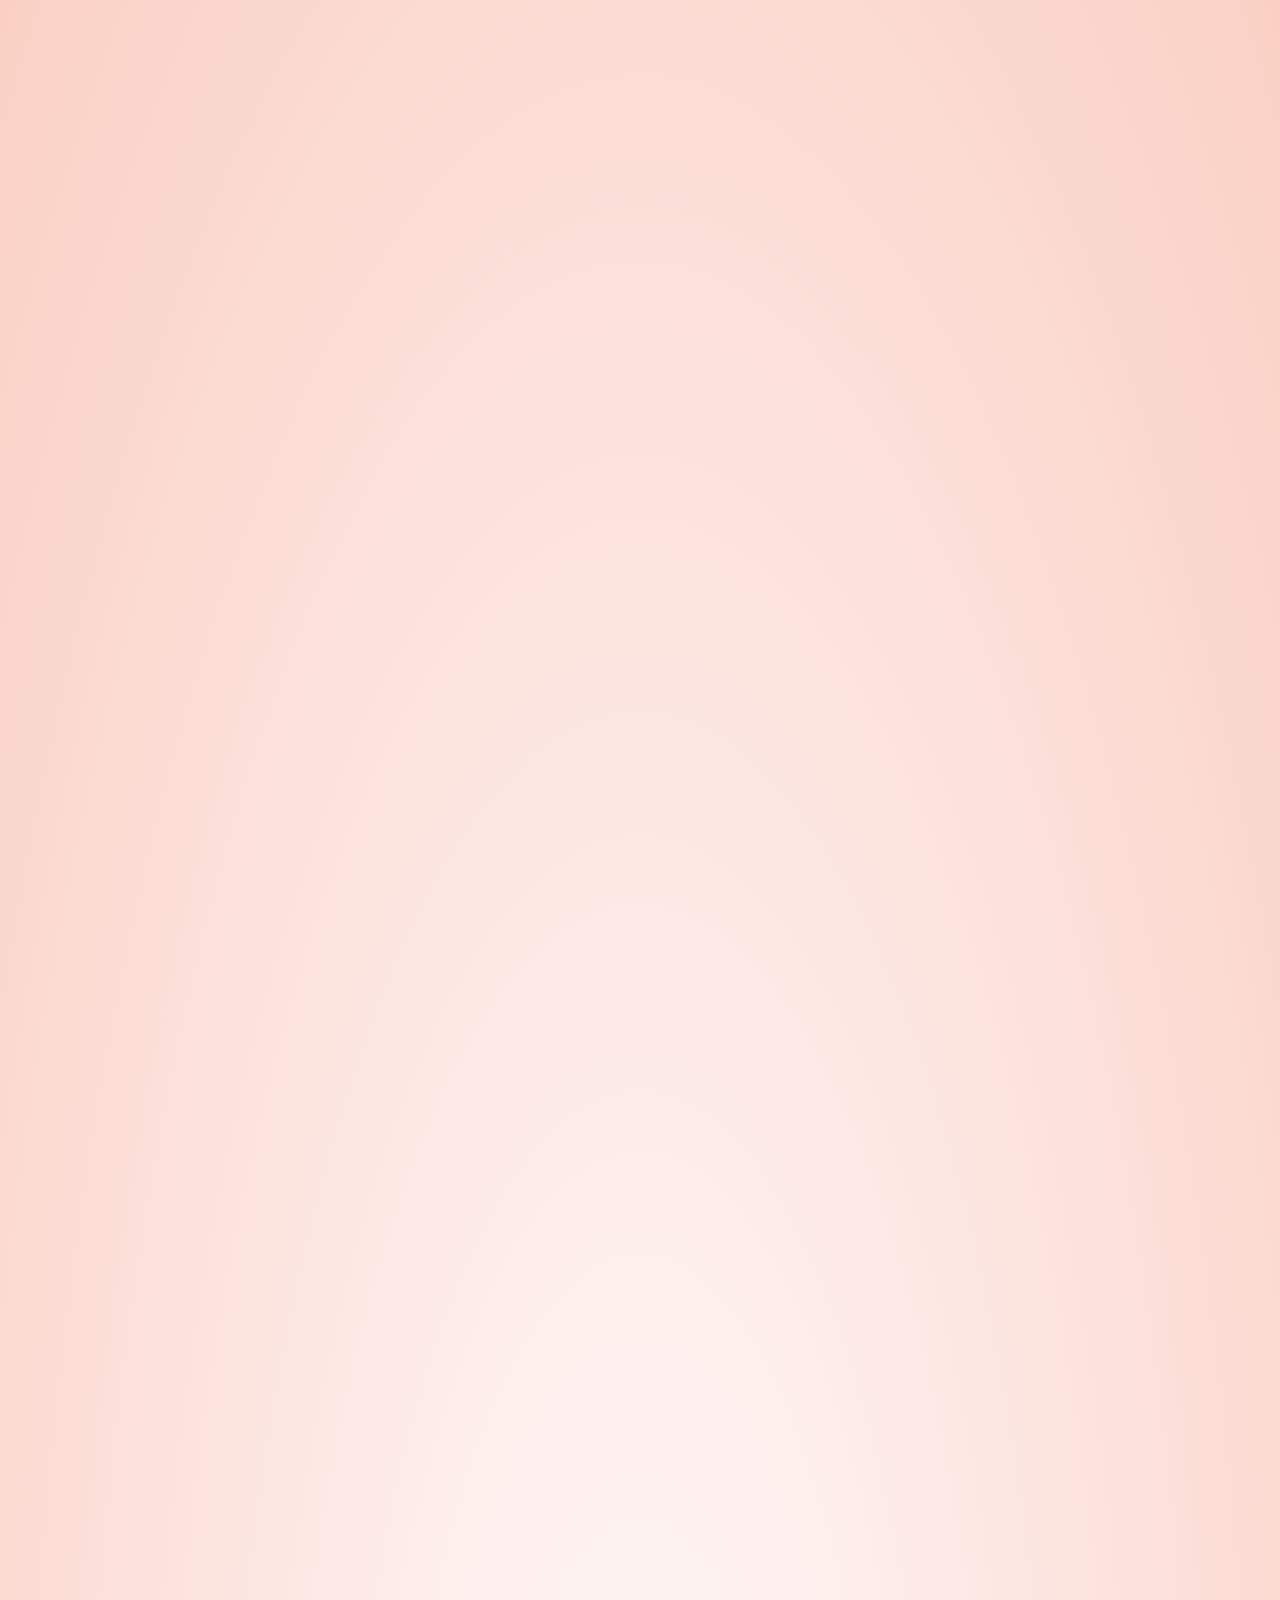
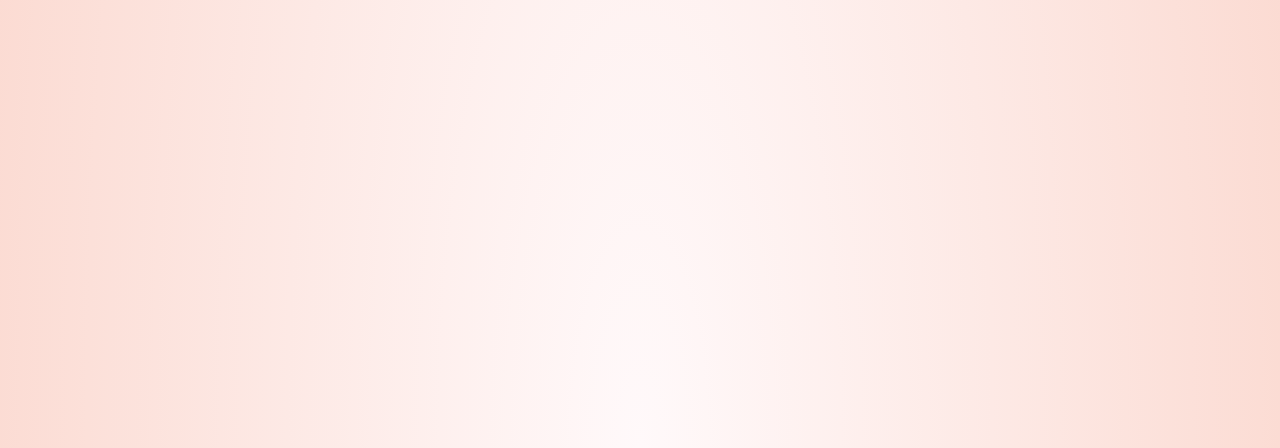
<file: index.html>
<!DOCTYPE html>
<html lang="en">
  <head>
    <meta charset="UTF-8">
    <meta name="viewport" content="width=device-width, initial-scale=1.0">
    <title>typicalkath | secondhand J-fashion</title>
    <!-- Favicon -->
    <link rel="icon" href="Logo_typicalkath.png" type="image/png">

    <h2 id="subheading">🛍️🛒✨ Enjoy bundle discounts 5% for 2, 10% for 3+ </h2>

    
  
    <!-- Font Awesome icons -->
    <link rel="stylesheet" href="https://cdnjs.cloudflare.com/ajax/libs/font-awesome/6.5.0/css/all.min.css">
    <!-- Core theme CSS -->
    <link rel="stylesheet" href="style.css">
  </head>

  <body>
    <!-- Parallax Pixel Background Animation -->
    <section class="animated-background">
      <div id="stars1"></div>
      <div id="stars2"></div>
      <div id="stars3"></div>
    </section>
    <!-- End of Parallax Pixel Background Animation -->

    <a id="profilePicture" href="#popup">
      <img src="Logo_typicalkath.png" alt="Profile Picture">
    </a>

    <div class="overlay" id="popup">
      <div class="popup">
        <div class="popup-photo">
          <a href="Logo_typicalkath.png" target="_blank">
            <img src="Logo_typicalkath.png" alt="Profile Picture">
          </a>
        </div>
        <div class="popup-quote">
          where sustainability meets coquette style
        </div>
        <a class="popup-close" onclick="history.back()">&times;</a>
      </div>
    </div>

    <div id="userName">
      ⋆˚࿔ typicalkath 𝜗𝜚˚⋆ 
    </div>
    
    <div id="subtile">

     
      <div id="subtile">
        🇫🇮 Based in Finland | ᯓᡣ𐭩Shipping worldwide!
        </div>
        <div id="subtile">
          🗓️ New releases every Saturday
        </div>
     
        <div class="hero-container">
          <div class="hero">
            <img src="hero_page 1.png" alt="Hero Section 1" class="hero-img">
            <img src="hero_page 2.png" alt="Hero Section 2" class="hero-img">
          </div>
        </div>
        
        
    

    <div id="userName_2">
      <i class="fas fa-store" style="margin-right: 5px;"></i>
      shop below 
    </div>

    <div id="links">

      <a class="link" href="https://www.vinted.fi/member/248200183" target="_blank">
        <img src="vinted_circle 1.png" alt="vinted" style="width:30px; height:30px; vertical-align:middle; margin-right:5px;">
        ౨ৎ ˖ ࣪⊹ •Vinted 🧡•⊹₊ ⋆୨ৎ
      </a>
    </div>
  
    <div id="links">
      <a class="link" href="https://www.depop.com/solina_thrift/" target="_blank">
        <img src="depop_circle.png" alt="Depop" style="width:30px; height:30px; vertical-align:middle; margin-right:5px;">
       ♡₊˚Depop 🦢・₊✧ 
      </a>
    </div>
    
    <div id="links">
      <a class="link" href="https://tise.com/typicalkath_" target="_blank">
        <img src="tise.png" alt="Tise" style="width:30px; height:30px; vertical-align:middle; margin-right:5px;">
        ˚⋆𐙚｡Tise𖦹.ᡣ𐭩˚
      </a>
    </div>


    <div id="userName_2">
      <i class="fas fa-hashtag" style="margin-right: 5px;"></i>
      social media
    </div>
    
    
    <div id="links">
      <a class="link" href="https://www.instagram.com/typicalkath_" target="_blank">
        <i class="fab fa-instagram">&nbsp;</i>Instagram
      </a>
    </div>

    <div id="links">
    <a class="link" href="https://www.tiktok.com/@solina_thrift" target="_blank">
      <i class="fab fa-tiktok" >&nbsp;</i>TikTok
    </a>
  </div>

    <div id="links">
      <a class="link" href="https://pin.it/2nfmoEcMp" target="_blank">
        <i class="fab fa-pinterest">&nbsp;</i>Pinterest
      </a>
   
      <div id="links">
        <a class="link" href="https://www.facebook.com/profile.php?id=61575183781442" target="_blank">
          <i class="fab fa-facebook">&nbsp;</i>Facebook
        </a>
      </div>

    <div id="hashtag">
      #BeHappy❤
    </div>
    
  <div id="subtile">
    ⠀⠀⢀⣄⣶⣶⣶⣷⣶⣷⣶⡶⣄⣀⠀⠀⠀⠀⠀⠀⠀⠀⢀⣤⣷⡶⡷⡶⡷⣶⣧⣀⡀⠀⠀⠀
    ⠀⣤⣿⡯⠉⠁⠉⠉⠉⠉⠁⠩⡿⢿⣿⣷⣦⣤⣿⣾⣾⣯⡿⠯⠉⠁⠀⠀⠀⠀⠈⠿⠿⣿⣧⡀
    ⢨⡭⠉⠀⠀⠀⠀⠀⠀⠀⡀⣠⣤⢼⡭⠭⠉⠉⡭⠭⡭⠭⣭⣤⣤⡀⠀⠀⠀⠀⠀⠀⠈⠉⠭⣥
    ⠸⡇⠀⠀⠀⠀⠀⠀⣀⣾⣿⡿⣿⠿⠁⠀⠀⣾⣿⢸⣿⣶⠁⠉⠹⢿⣿⣦⣆⣀⣀⣀⣀⣰⣶⣿
    ⠀⠓⣒⣀⣀⣀⣶⣖⣛⣛⠃⠃⠁⠀⠀⠀⢐⣛⡃⢘⣓⣓⣃⠀⠀⠀⠐⠛⠛⢛⣛⣛⠛⠛⠓⠁
    ⠀⠀⠀⠛⠛⠋⠛⠃⠀⠀⠀⠀⠀⠀⠀⠀⣘⡟⠀⠀⠓⡿⣟⣇⠀⠀⠀⠀⠀⠀⠀⠀⠀⠀⠀⠀
    ⠀⠀⠀⠀⠀⠀⠀⠀⠀⠀⠀⠀⠀⠀⣀⣶⡛⠁⠀⠀⠀⠁⠙⠟⢆⡀⠀⠀⠀⠀⠀⠀⠀⠀⠀⠀
    ⠀⠀⠀⠀⠀⠀⠀⠀⠀⠀⢀⣀⣴⣶⠛⠀⠀⠀⠀⠀⠀⠀⠀⠀⠀⣷⣄⠀⠀⠀⠀⠀⠀⠀⠀⠀
    ⠀⠀⠀⠀⠀⠀⠀⠀⢠⡷⡷⡷⠓⠀⠀⠀⠀⠀⠀⠀⠀⠀⠀⠀⠀⣾⡷⠂⠀⠀⠀⠀⠀⠀⠀⠀
    ⠀⠀⠀⠀⠀⠀⠀⠀⣿⡿⠋⠁⠀⠀⠀⠀⠀⠀⠀⠀⠀⠀⠀⠀⣼⣿⠯⠀⠀⠀⠀⠀⠀⠀⠀⠀
    ⠀⠀⠀⠀⠀⠀⠀⢸⡯⠁⠀⠀⠀⠀⠀⠀⠀⠀⠀⠀⠀⠀⠀⣾⣭⡍⠀⠀⠀⠀⠀⠀⠀⠀⠀⠀
    ⠀⠀⠀⠀⠀⠀⠀⠸⣿⣦⠀⠀⠀⠀⠀⠀⠀⠀⠀⠀⠀⠀⢰⣿⣿⠁⠀⠀⠀⠀⠀⠀⠀⠀⠀⠀
    ⠀⠀⠀⠀⠀⠀⠀⠀⢒⣶⣖⡀⠀⠀⠀⠀⠀⠀⠀⠀⠀⠀⠀⢒⣶⡀⠀⠀⠀⠀⠀⠀⠀⠀⠀⠀
    ⠀⠀⠀⠀⠀⠀⠀⠀⢸⡗⣟⠃⠀⠀⠀⠀⠀⠀⠀⠀⠀⠀⠀⠀⠛⡻⣗⣀⡄⠀⠀⠀⠀⠀⠀⠀
    ⠀⠀⠀⠀⠀⠀⠀⠀⠃⠀⠁⠀⠀⠀⠀⠀⠀⠀⠀⠀⠀⠀⠀⠀⠀⠀⠉⠁⠀⠀⠀⠀⠀⠀⠀⠀
   </div>
  </div>

    <div id="footer">
      Coding by typicalkath's little owner 👩🏻‍💻
    </div>
  </body>
</html>
</file>
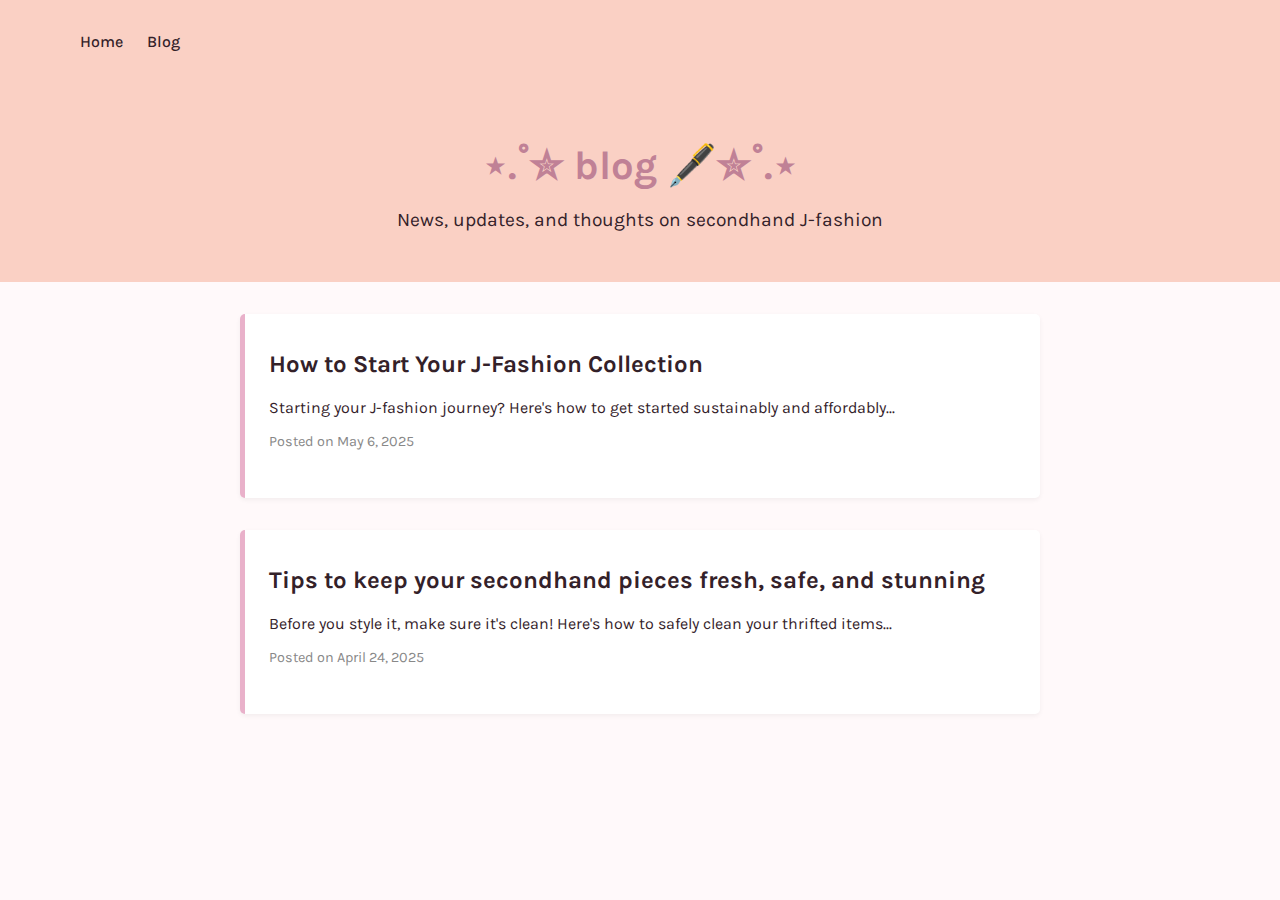
<file: blog/blog.html>
<!DOCTYPE html>
<html lang="en">
<head>
  <meta charset="UTF-8" />
  <meta name="viewport" content="width=device-width, initial-scale=1.0" />
  <title>Blog | typicalkath</title>
  <link rel="stylesheet" href="style.css" />
  <link rel="icon" href="Logo_typicalkath.png" type="image/png">
</head>
<body>

  <!-- Navigation Bar -->
  <nav class="navbar">
    <div class="nav-container">
      <ul class="nav-menu">
        <li class="nav-item"><a href="../index.html" class="nav-link">Home</a></li>
        <li class="nav-item"><a href="blog.html" class="nav-link">Blog</a></li>
      </ul>
    </div>
  </nav>
  
    

  <!-- Blog Header -->
  <header class="blog-header">
    <h1>⋆.˚✮ blog 🖋️✮˚.⋆</h1>
    <p>News, updates, and thoughts on secondhand J-fashion</p>
  </header>

  <!-- Blog Posts -->
  <main class="blog-posts">
    <article class="post-preview">
      <h2><a href="post1.html">How to Start Your J-Fashion Collection</a></h2>
      <p>Starting your J-fashion journey? Here's how to get started sustainably and affordably...</p>
      <span class="post-date">Posted on May 6, 2025</span>
    </article>

    <article class="post-preview">
      <h2><a href="post2.html">Tips to keep your secondhand pieces fresh, safe, and stunning</a></h2>
      <p>Before you style it, make sure it's clean! Here's how to safely clean your thrifted items...</p>
      <span class="post-date">Posted on April 24, 2025</span>
    </article>

    <!-- Add more blog posts as needed -->
  </main>

</body>
</html>
</file>
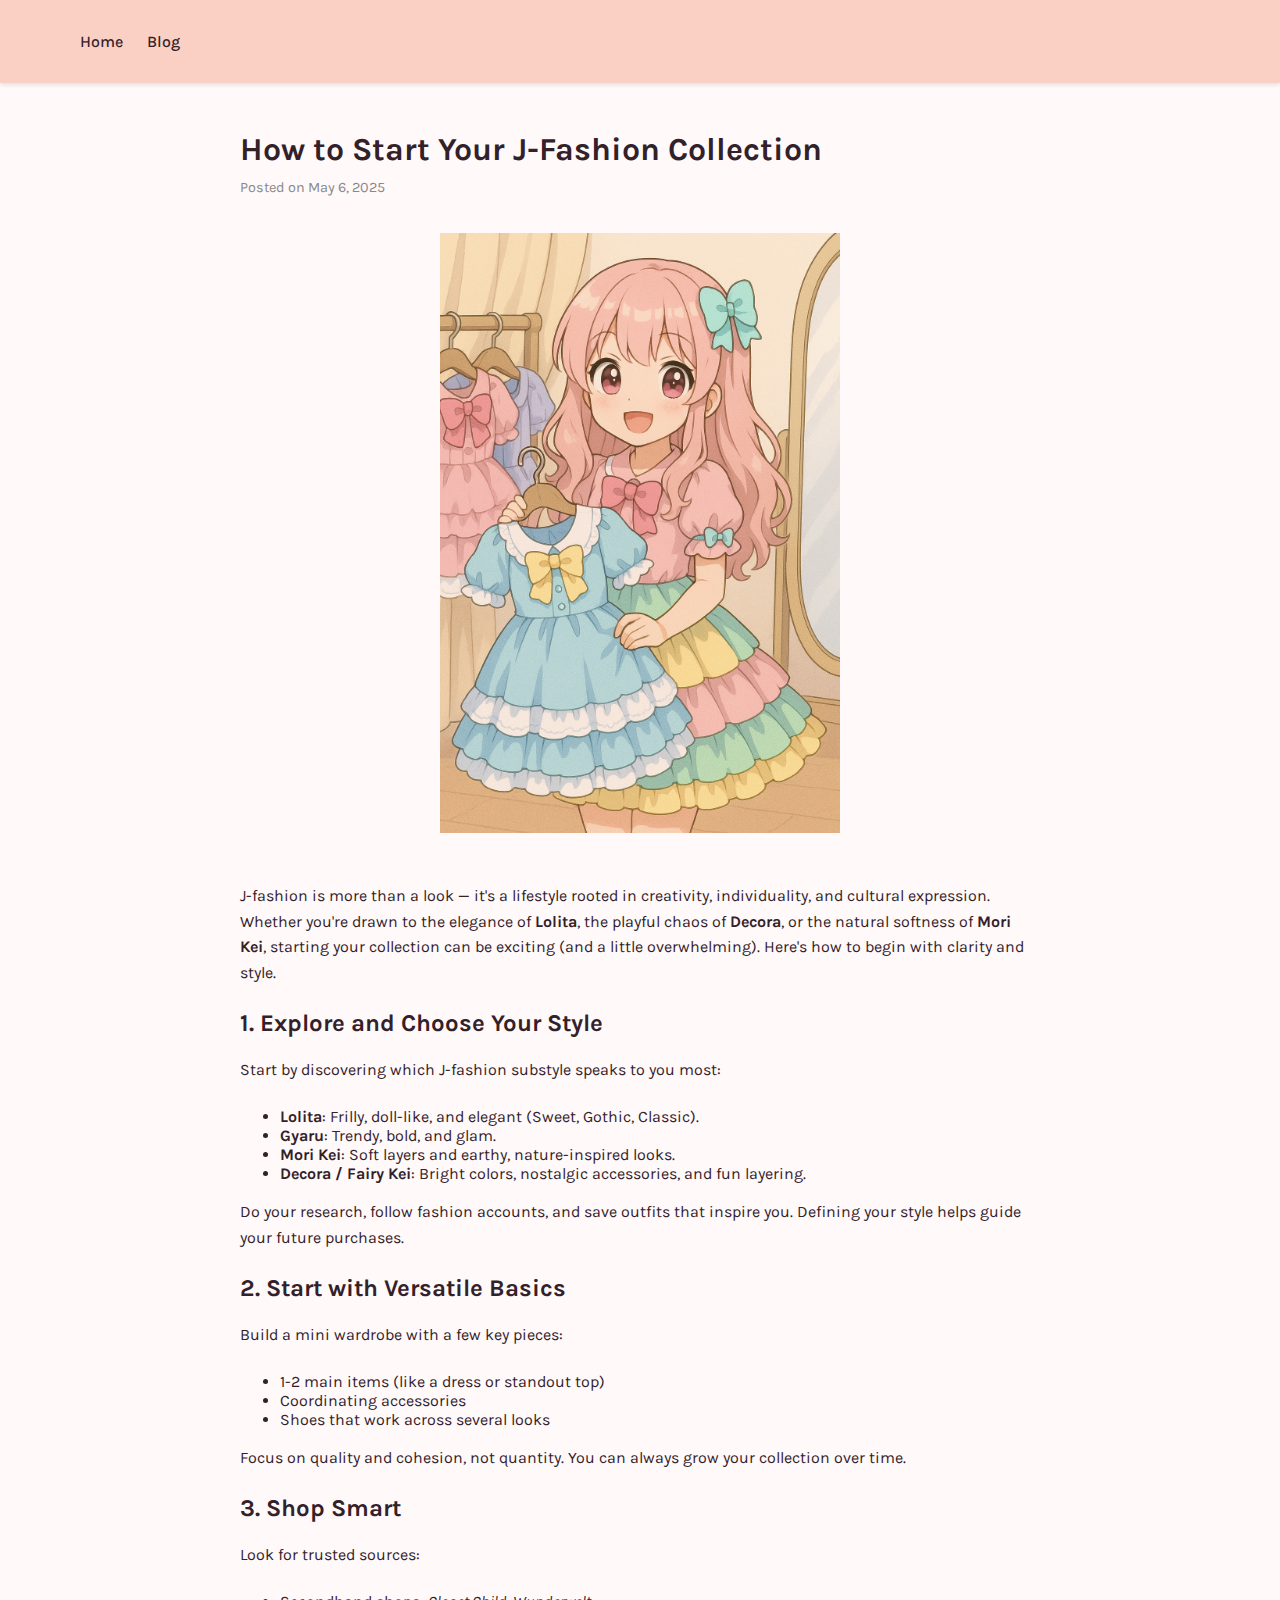
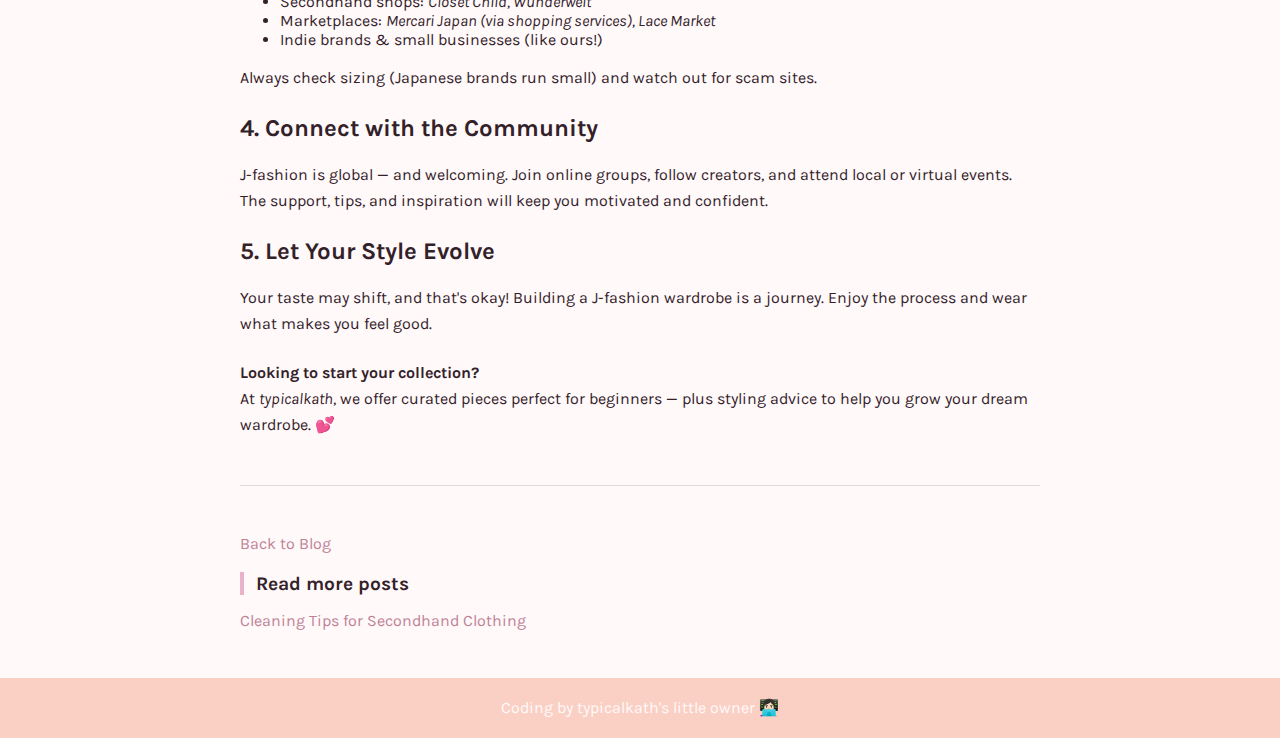
<file: blog/post1.html>
<!DOCTYPE html>
<html lang="en">

<!-- Navigation Bar -->
<nav class="navbar">
  <div class="nav-container">
    <ul class="nav-menu">
      <li class="nav-item"><a href="../index.html" class="nav-link">Home</a></li>
      <li class="nav-item"><a href="blog.html" class="nav-link">Blog</a></li>
    </ul>
  </div>
</nav>

<head>
  <meta charset="UTF-8" />
  <meta name="viewport" content="width=device-width, initial-scale=1.0"/>
  <title>How to Start Your J-Fashion Collection</title>
  <link rel="stylesheet" href="style.css" />
</head>
<body>

  <main class="blog-post">
    <h1>How to Start Your J-Fashion Collection</h1>
    <p class="post-date">Posted on May 6, 2025</p>

    <div class="hero-container">
      <div class="hero">
        <img src="image/girl fitting.png" alt="girl fitting image" class="hero-img", style="width: 400px;">
      </div>
    </div>
        <!-- Text here -->
    <section>
      <p>
        J-fashion is more than a look — it's a lifestyle rooted in creativity, individuality, and cultural expression.
        Whether you're drawn to the elegance of <strong>Lolita</strong>, the playful chaos of <strong>Decora</strong>,
        or the natural softness of <strong>Mori Kei</strong>, starting your collection can be exciting (and a little overwhelming).
        Here's how to begin with clarity and style.
      </p>
    </section>

    <section>
      <h2>1. Explore and Choose Your Style</h2>
      <p>Start by discovering which J-fashion substyle speaks to you most:</p>
      <ul>
        <li><strong>Lolita</strong>: Frilly, doll-like, and elegant (Sweet, Gothic, Classic).</li>
        <li><strong>Gyaru</strong>: Trendy, bold, and glam.</li>
        <li><strong>Mori Kei</strong>: Soft layers and earthy, nature-inspired looks.</li>
        <li><strong>Decora / Fairy Kei</strong>: Bright colors, nostalgic accessories, and fun layering.</li>
      </ul>
      <p>Do your research, follow fashion accounts, and save outfits that inspire you. Defining your style helps guide your future purchases.</p>
    </section>

    <section>
      <h2>2. Start with Versatile Basics</h2>
      <p>Build a mini wardrobe with a few key pieces:</p>
      <ul>
        <li>1-2 main items (like a dress or standout top)</li>
        <li>Coordinating accessories</li>
        <li>Shoes that work across several looks</li>
      </ul>
      <p>Focus on quality and cohesion, not quantity. You can always grow your collection over time.</p>
    </section>

    <section>
      <h2>3. Shop Smart</h2>
      <p>Look for trusted sources:</p>
      <ul>
        <li>Secondhand shops: <em>Closet Child, Wunderwelt</em></li>
        <li>Marketplaces: <em>Mercari Japan (via shopping services), Lace Market</em></li>
        <li>Indie brands & small businesses (like ours!)</li>
      </ul>
      <p>Always check sizing (Japanese brands run small) and watch out for scam sites.</p>
    </section>

    <section>
      <h2>4. Connect with the Community</h2>
      <p>
        J-fashion is global — and welcoming. Join online groups, follow creators, and attend local or virtual events.
        The support, tips, and inspiration will keep you motivated and confident.
      </p>
    </section>

    <section>
      <h2>5. Let Your Style Evolve</h2>
      <p>
        Your taste may shift, and that's okay! Building a J-fashion wardrobe is a journey. Enjoy the process and wear what makes you feel good.
      </p>
    </section>

    <section class="shop-cta">
      <p>
        <strong>Looking to start your collection?</strong><br />
        At <em>typicalkath</em>, we offer curated pieces perfect for beginners — plus styling advice to help you grow your dream wardrobe. 💕
      </p>
    </section>

    <!-- Add more paragraphs as needed -->

    <section class="read-more">
      <ul>
        <li><a href="blog.html">Back to Blog</a></li>
      </ul>
      <h3>Read more posts</h3>
      <ul>
        <li><a href="post2.html">Cleaning Tips for Secondhand Clothing</a></li>
      </ul>
    </section>
  </main>

</body>
<div id="footer">
  Coding by typicalkath's little owner 👩🏻‍💻
</div>
</html>
</file>
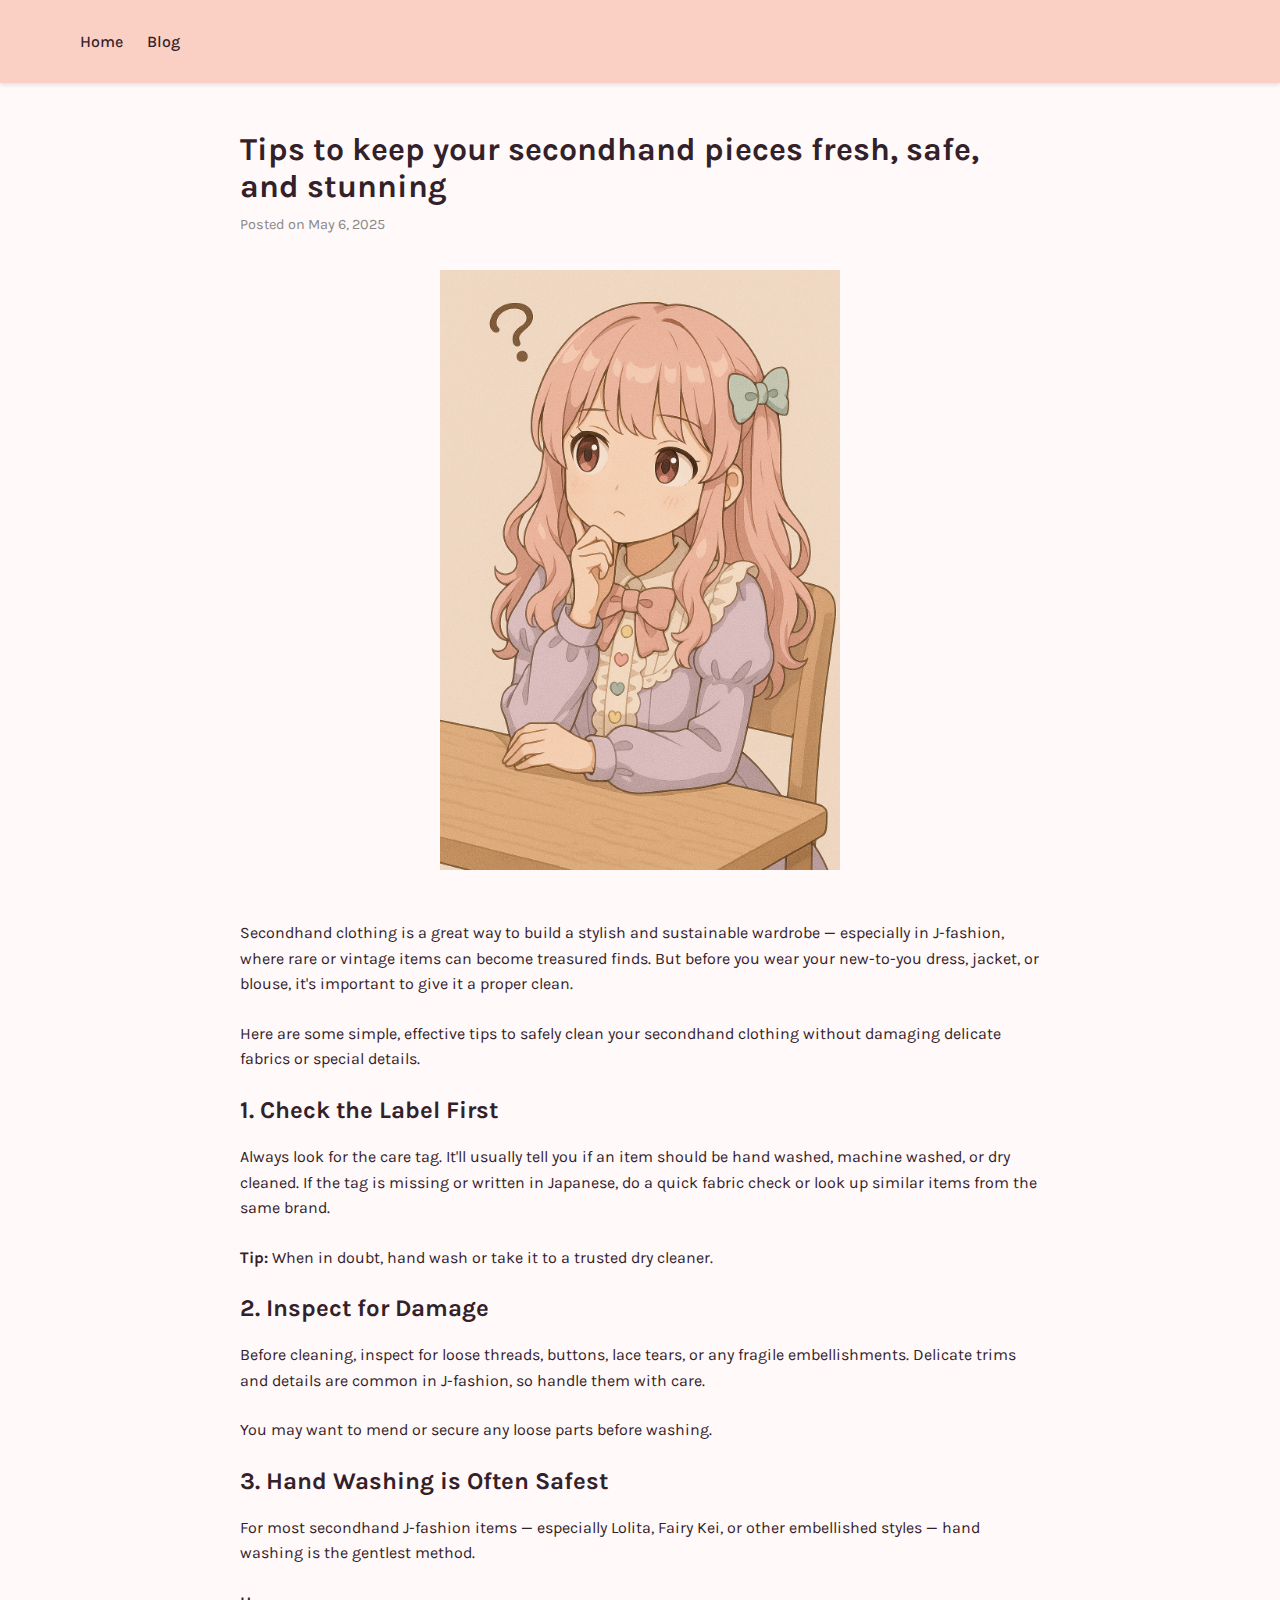
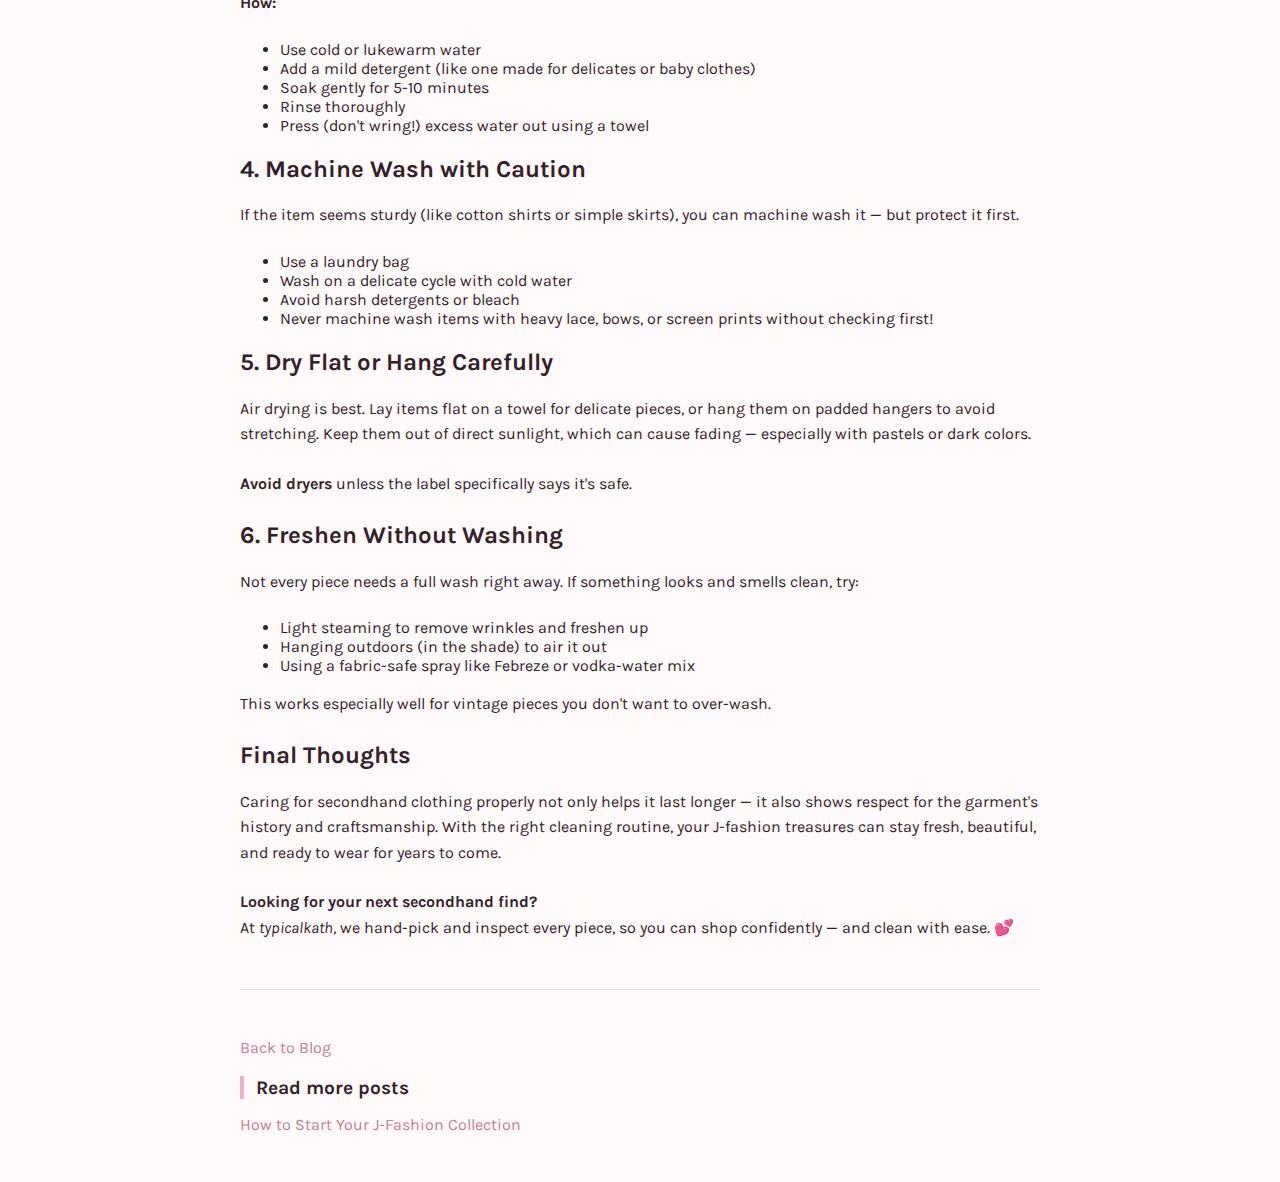
<file: blog/post2.html>
<!DOCTYPE html>
<html lang="en">

<!-- Navigation Bar -->
<nav class="navbar">
  <div class="nav-container">
    <ul class="nav-menu">
      <li class="nav-item"><a href="../index.html" class="nav-link">Home</a></li>
      <li class="nav-item"><a href="blog.html" class="nav-link">Blog</a></li>
    </ul>
  </div>
</nav>

<head>
  <meta charset="UTF-8" />
  <meta name="viewport" content="width=device-width, initial-scale=1.0"/>
  <title>Tips to keep your secondhand pieces fresh, safe, and stunning</title>
  <link rel="stylesheet" href="style.css" />
</head>
<body>

  <main class="blog-post">
    <h1>Tips to keep your secondhand pieces fresh, safe, and stunning</h1>
        <p class="post-date">Posted on May 6, 2025</p>

    <div class="hero-container">
      <div class="hero">
        <img src="image/girl thinking.png" alt="anime image" class="hero-img", style="width: 400px;">
      </div>
    </div>

    <section>
      <p>
        Secondhand clothing is a great way to build a stylish and sustainable wardrobe — especially in J-fashion,
        where rare or vintage items can become treasured finds. But before you wear your new-to-you dress, jacket,
        or blouse, it's important to give it a proper clean.
      </p>
      <p>
        Here are some simple, effective tips to safely clean your secondhand clothing without damaging delicate fabrics or special details.
      </p>
    </section>

    <section>
      <h2>1. Check the Label First</h2>
      <p>
        Always look for the care tag. It'll usually tell you if an item should be hand washed, machine washed, or dry cleaned.
        If the tag is missing or written in Japanese, do a quick fabric check or look up similar items from the same brand.
      </p>
      <p><strong>Tip:</strong> When in doubt, hand wash or take it to a trusted dry cleaner.</p>
    </section>

    <section>
      <h2>2. Inspect for Damage</h2>
      <p>
        Before cleaning, inspect for loose threads, buttons, lace tears, or any fragile embellishments. Delicate trims and details
        are common in J-fashion, so handle them with care.
      </p>
      <p>You may want to mend or secure any loose parts before washing.</p>
    </section>

    <section>
      <h2>3. Hand Washing is Often Safest</h2>
      <p>For most secondhand J-fashion items — especially Lolita, Fairy Kei, or other embellished styles — hand washing is the gentlest method.</p>
      <p><strong>How:</strong></p>
      <ul>
        <li>Use cold or lukewarm water</li>
        <li>Add a mild detergent (like one made for delicates or baby clothes)</li>
        <li>Soak gently for 5-10 minutes</li>
        <li>Rinse thoroughly</li>
        <li>Press (don't wring!) excess water out using a towel</li>
      </ul>
    </section>

    <section>
      <h2>4. Machine Wash with Caution</h2>
      <p>
        If the item seems sturdy (like cotton shirts or simple skirts), you can machine wash it — but protect it first.
      </p>
      <ul>
        <li>Use a laundry bag</li>
        <li>Wash on a delicate cycle with cold water</li>
        <li>Avoid harsh detergents or bleach</li>
        <li>Never machine wash items with heavy lace, bows, or screen prints without checking first!</li>
      </ul>
    </section>

    <section>
      <h2>5. Dry Flat or Hang Carefully</h2>
      <p>
        Air drying is best. Lay items flat on a towel for delicate pieces, or hang them on padded hangers to avoid stretching.
        Keep them out of direct sunlight, which can cause fading — especially with pastels or dark colors.
      </p>
      <p><strong>Avoid dryers</strong> unless the label specifically says it's safe.</p>
    </section>

    <section>
      <h2>6. Freshen Without Washing</h2>
      <p>
        Not every piece needs a full wash right away. If something looks and smells clean, try:
      </p>
      <ul>
        <li>Light steaming to remove wrinkles and freshen up</li>
        <li>Hanging outdoors (in the shade) to air it out</li>
        <li>Using a fabric-safe spray like Febreze or vodka-water mix</li>
      </ul>
      <p>This works especially well for vintage pieces you don't want to over-wash.</p>
    </section>

    <section>
      <h2>Final Thoughts</h2>
      <p>
        Caring for secondhand clothing properly not only helps it last longer — it also shows respect for the garment's
        history and craftsmanship. With the right cleaning routine, your J-fashion treasures can stay fresh, beautiful,
        and ready to wear for years to come.
      </p>
    </section>

    <section class="shop-cta">
      <p>
        <strong>Looking for your next secondhand find?</strong><br />
        At <em>typicalkath</em>, we hand-pick and inspect every piece, so you can shop confidently — and clean with ease. 💕
      </p>
    </section>


    <!-- Add more paragraphs as needed -->

    <section class="read-more">
      <ul>
        <li><a href="blog.html">Back to Blog</a></li>
      </ul>
      <h3>Read more posts</h3>
      <ul>
        <li><a href="post1.html">How to Start Your J-Fashion Collection</a></li>
      </ul>
    </section>
  </main>

</body>
</html>
</file>
<file: style.css>
@import url('https://fonts.googleapis.com/css?family=Karla:400,700&display=swap');

:root {
    --bgColor: #FFF9FA;
    --bgColor2: #FAD0C4;
    --accentColor: #E9B1CA;
    --secondaryColor: #C08196;
    --textcolor: #332129;
    --font: 'Karla', sans-serif;
    --delay: .3s;
}

#subheading {
    font-size: 1rem;
    font-weight: 500;
    text-align: center;
    font-family: var(--font);
    margin-bottom: 0.5rem;
    text-align: center;
    color: var(--bgColor);
    padding: 20px 0;
    margin-top: 0px;
    background-color: var(--secondaryColor);
}

/* Basic Navbar Styles */
.navbar {
    background-color: var(--bgColor2);
    color: var(--bgColor);
    padding: 1rem 2rem;
    font-family: var(--font);
    box-shadow: 0 2px 4px rgba(0,0,0,0.1);
  }
  
  .nav-container {
    display: flex;
    justify-content: space-between;
    align-items: center;
    max-width: 1200px;
    margin: 0 auto;
  }
  
  .nav-logo {
    font-size: 1.5rem;
    font-weight: bold;
    color: var(--textcolor);
    text-decoration: none;
  }
  
  .nav-menu {
    list-style: none;
    display: flex;
    gap: 1.5rem;
  }
  
  .nav-item .nav-link {
    text-decoration: none;
    color: var(--textcolor);
    font-weight: 500;
    transition: color 0.3s ease;
  }
  
  .nav-link:hover {
    color: var(--secondaryColor);
  }
  
  

body {
    margin: 0;
    padding: 0;
    min-height: 100vh;
    font-family: var(--font);
    background: radial-gradient(ellipse at bottom, var(--bgColor) 0%, var(--bgColor2) 100%);
    /* background-image: url('https://bit.ly/3nFVqJh'); */
    opacity: 0;
    animation: 1s ease-out var(--delay) 1 transitionAnimation; /* duration/timing-function/delay/iterations/name */
    animation-fill-mode: forwards;
    background-repeat: no-repeat;
    background-size: cover;
    position: relative;
}

#profilePicture, #profilePicture img {
    position: relative;
    width: 96px;
    height: 96px;
    display: block;
    margin: 40px auto 20px;
    border-radius: 50%;
    -webkit-tap-highlight-color: transparent;
}
#userName_2 {
    color: var(--secondaryColor);
    font-size: 1.25rem;
    font-weight: bold;
    line-height: 1.5rem;
    display: block;
    font-family: var(--font);
    width: 100%;
    text-align: center;
    text-decoration: none;
    margin-bottom: 0px;
}        
#userName {
    color: var(--secondaryColor);
    font-size: 1.5rem;
    font-weight: bold;
    line-height: 2rem;
    display: block;
    font-family: var(--font);
    width: 100%;
    text-align: center;
    text-decoration: none;
    margin-bottom: 20px;

}
#subtile {
    color: var(--textcolor);
    font-size: 1rem;
    font-weight: medium;
    line-height: 1.25; /* Corrected to single colon */
    display: block;
    font-family: var(--font);
    width: 100%;
    text-align: center;
    text-decoration: none;
    margin-bottom: 10px;
}


    
#banner {
    margin-top: 10px;  /* Space above the banner */
    margin-bottom: 60px;  /* Space below the banner */
    text-align: center;  /* Center the banner image */
  }
  
  #banner img {
    max-width: 900px; /* Make the banner image responsive */
    height: auto;  /* Maintain the image's aspect ratio */
    display: inline-block;  /* Ensure the image behaves like an inline element */
  }

  .hero-container {
    width: 90%;
    margin: 20px auto 40px auto; /* 20px top, 40px bottom */
    overflow: hidden;
    border-radius: 60px;
  }
  
  .hero {
    display: flex;
    flex-direction: row;
    padding: 10px;
    justify-content: center;
    align-items: center;
    flex-wrap: wrap;
    margin: 0;
  }
  
  .hero-img {
    width: 45%; /* Set to 45% for desktop to make it smaller */
    max-width: 100%; /* Prevent the image from getting too large */
    object-fit: cover;
  }
  
  /* Mobile view: stack images vertically */
  @media (max-width: 768px) {
    .hero {
      flex-direction: column;
    }
  
    .hero-img {
      width: 100%; /* Full width on mobile */
    }
  }
  
  
#links {
    max-width: 675px;
    width: auto;
    display: block;
    margin: 27px auto;
}

.link {
    position: relative;
    background-color: transparent;
    color: var(--accentColor);
    border: solid var(--accentColor) 2px;
    border-radius: 10px;
    font-size: 1rem;
    text-align: center;
    display: block;
    margin-left: 10px;
    margin-right: 10px;
    margin-bottom: 10px;
    padding: 10px; /* 17px */
    text-decoration: none;
    /* transition: all .25s cubic-bezier(.08, .59, .29, .99); */
    -webkit-tap-highlight-color: transparent;
}

@media (hover: hover) {
    .link:hover {
        background-color: var(--accentColor);
        color: var(--bgColor);
    }
}

.link:active {
    background-color: var(--accentColor);
    color: var(--bgColor);
}

  .carousel {
    position: relative;
    padding-bottom: 20px;
    color: var(--accentColor);
    font-size: 1rem;
    display: block;
    font-family: var(--font);
    width: 100%;
    text-align: center;}



#hashtag {
    position: relative;
    padding-bottom: 20px;
    color: var(--accentColor);
    font-size: 1rem;
    display: block;
    font-family: var(--font);
    width: 100%;
    text-align: center;

    /*  animation   */
    overflow: hidden;
    background: linear-gradient(90deg, var(--bgColor), var(--accentColor), var(--bgColor));
    background-repeat: no-repeat;
    background-size: 80%;
    animation: animate 3s linear var(--delay) infinite;
    -webkit-background-clip: text;
    background-clip: text;
    -webkit-text-fill-color: rgba(255, 255, 255, 0);
}
/*-------------------------blog style-----------------------*/
.blog-header {
    text-align: center;
    padding: 2rem;
    background-color: var(--bgColor2);
    color: var(--secondaryColor);
    font-family: var(--font);
  }
  
  .blog-header h1 {
    font-size: 2.5rem;
    margin-bottom: 0.5rem;
  }
  
  .blog-header p {
    font-size: 1.2rem;
    color: var(--textcolor);
  }
   /* blog-post section */
  .blog-posts {
    max-width: 800px;
    margin: 2rem auto;
    padding: 0 1rem;
  }
  
  .post-preview {
    background-color: #fff;
    border-left: 5px solid var(--accentColor);
    padding: 1rem 1.5rem;
    margin-bottom: 2rem;
    box-shadow: 0 2px 5px rgba(0,0,0,0.05);
    border-radius: 5px;
  }
  
  .post-preview h2 a {
    text-decoration: none;
    color: var(--textcolor);
    transition: color 0.3s;
  }
  
  .post-preview h2 a:hover {
    color: var(--secondaryColor);
  }
  
  .post-date {
    font-size: 0.9rem;
    color: #888;
    margin-top: 0.5rem;
    display: block;
  }
  .blog-posts, .blog-post {
    max-width: 800px;
    margin: 2rem auto;
    padding: 0 1rem;
    font-family: var(--font);
  }
  
  
  

#footer {
    text-align: center;
    font-size: 1rem;
    line-height: 1.25rem;
    font-weight: medium;
    color: var(--bgColor);
    padding: 20px 0;
    margin-top: 40px;
    background-color: var(--bgColor2);
  }
  

/*-------------------------animations-----------------------*/
@keyframes transitionAnimation {
    0% {
        opacity: 0;
        transform: translateY(-10px);
    }
    100% {
        opacity: 1;
        transform: translateY(0);
    }
}

@keyframes animate {
    0% {
      background-position: -500%;
    }
    100% {
      background-position: 500%;
    }
}

@keyframes animStar {
    from {
        transform: translateY(0px);
    }
    to {
        transform: translateY(-2000px);
    }
}


/*-------------------------popup------------------------*/
/* credits: https://www.youtube.com/watch?v=lAS2glU0xlc */
.overlay {
    display: flex;
    align-items: center;
    justify-content: center;
    position: fixed;
    top: 0;
    bottom: 0;
    left: 0;
    right: 0;
    background-color: rgba(0, 0, 0, 0.7);
    z-index: 2;
    visibility: hidden;
    opacity: 0;
    overflow: hidden;
    transition: .5s ease-in-out;
}

.popup {
    position: relative;
    top: -43%;
    /* right: -100vh; */
    display: flex;
    flex-direction: column;
    align-items: center;
    max-width: 400px;
    /* max-height: 500px; */
    width: auto;
    height: auto;
    margin: 56px;
    background-color: var(--bgColor);
    /* transform: rotate(32deg); */
    transform: scale(0);
    transition: .5s ease-in-out;
}

.popup-quote {
    font-family : Baskerville, Georgia, serif;
    font-style : italic;
    position: flex;
    color: var(--accentColor);
    padding: 20px;
    text-align: center;
    font-size: 1rem;
}

.popup-photo {
    display: flex;
    width: 100%;
    height: 100%;
}

.popup-photo img {
    width: 100%;
    height: 100%;
}

.overlay:target {
    visibility: visible;
    opacity: 1;
}

.overlay:target .popup {
    transform: scale(1);
    top: 0;
    /* right: 0; */
    /* transform: rotate(0); */
}

.popup-close {
    position: absolute;
    right: -1rem;
    top: -1rem;
    width: 3rem;
    height: 3rem;
    font-size: 1.7rem;
    font-weight: 400;
    border-radius: 100%;
    background-color: var(--bgColor);
    z-index: 4;
    color: var(--accentColor);
    line-height: 2.7rem;
    text-align: center;
    cursor: pointer;
    text-decoration: none;
    -webkit-tap-highlight-color: transparent;
}

@media (hover: hover) {
    .popup-close:hover {
        background-color: var(--accentColor);
        color: var(--bgColor);
    }
}

.popup-close:active {
    background-color: var(--accentColor);
    color: var(--bgColor);
}


/*-----------------------parallax-----------------------*/
/* credits: https://www.youtube.com/watch?v=aywzn9cf-_U */
#stars1 {
    width: 1px;
    height: 1px;
    background: transparent;
    animation: animStar 120s linear infinite;

    box-shadow: 779px 1331px #fff, 324px 42px #fff, 303px 586px #fff,
    1312px 276px #fff, 451px 625px #fff, 521px 1931px #fff, 1087px 1871px #fff,
    36px 1546px #fff, 132px 934px #fff, 1698px 901px #fff, 1418px 664px #fff,
    1448px 1157px #fff, 1084px 232px #fff, 347px 1776px #fff, 1722px 243px #fff,
    1629px 835px #fff, 479px 969px #fff, 1231px 960px #fff, 586px 384px #fff,
    164px 527px #fff, 8px 646px #fff, 1150px 1126px #fff, 665px 1357px #fff,
    1556px 1982px #fff, 1260px 1961px #fff, 1675px 1741px #fff,
    1843px 1514px #fff, 718px 1628px #fff, 242px 1343px #fff, 1497px 1880px #fff,
    1364px 230px #fff, 1739px 1302px #fff, 636px 959px #fff, 304px 686px #fff,
    614px 751px #fff, 1935px 816px #fff, 1428px 60px #fff, 355px 335px #fff,
    1594px 158px #fff, 90px 60px #fff, 1553px 162px #fff, 1239px 1825px #fff,
    1945px 587px #fff, 749px 1785px #fff, 1987px 1172px #fff, 1301px 1237px #fff,
    1039px 342px #fff, 1585px 1481px #fff, 995px 1048px #fff, 524px 932px #fff,
    214px 413px #fff, 1701px 1300px #fff, 1037px 1613px #fff, 1871px 996px #fff,
    1360px 1635px #fff, 1110px 1313px #fff, 412px 1783px #fff, 1949px 177px #fff,
    903px 1854px #fff, 700px 1936px #fff, 378px 125px #fff, 308px 834px #fff,
    1118px 962px #fff, 1350px 1929px #fff, 781px 1811px #fff, 561px 137px #fff,
    757px 1148px #fff, 1670px 1979px #fff, 343px 739px #fff, 945px 795px #fff,
    576px 1903px #fff, 1078px 1436px #fff, 1583px 450px #fff, 1366px 474px #fff,
    297px 1873px #fff, 192px 162px #fff, 1624px 1633px #fff, 59px 453px #fff,
    82px 1872px #fff, 1933px 498px #fff, 1966px 1974px #fff, 1975px 1688px #fff,
    779px 314px #fff, 1858px 1543px #fff, 73px 1507px #fff, 1693px 975px #fff,
    1683px 108px #fff, 1768px 1654px #fff, 654px 14px #fff, 494px 171px #fff,
    1689px 1895px #fff, 1660px 263px #fff, 1031px 903px #fff, 1203px 1393px #fff,
    1333px 1421px #fff, 1113px 41px #fff, 1206px 1645px #fff, 1325px 1635px #fff,
    142px 388px #fff, 572px 215px #fff, 1535px 296px #fff, 1419px 407px #fff,
    1379px 1003px #fff, 329px 469px #fff, 1791px 1652px #fff, 935px 1802px #fff,
    1330px 1820px #fff, 421px 1933px #fff, 828px 365px #fff, 275px 316px #fff,
    707px 960px #fff, 1605px 1554px #fff, 625px 58px #fff, 717px 1697px #fff,
    1669px 246px #fff, 1925px 322px #fff, 1154px 1803px #fff, 1929px 295px #fff,
    1248px 240px #fff, 1045px 1755px #fff, 166px 942px #fff, 1888px 1773px #fff,
    678px 1963px #fff, 1370px 569px #fff, 1974px 1400px #fff, 1786px 460px #fff,
    51px 307px #fff, 784px 1400px #fff, 730px 1258px #fff, 1712px 393px #fff,
    416px 170px #fff, 1797px 1932px #fff, 572px 219px #fff, 1557px 1856px #fff,
    218px 8px #fff, 348px 1334px #fff, 469px 413px #fff, 385px 1738px #fff,
    1357px 1818px #fff, 240px 942px #fff, 248px 1847px #fff, 1535px 806px #fff,
    236px 1514px #fff, 1429px 1556px #fff, 73px 1633px #fff, 1398px 1121px #fff,
    671px 1301px #fff, 1404px 1663px #fff, 740px 1018px #fff, 1600px 377px #fff,
    785px 514px #fff, 112px 1084px #fff, 1915px 1887px #fff, 1463px 1848px #fff,
    687px 1115px #fff, 1268px 1768px #fff, 1729px 1425px #fff,
    1284px 1022px #fff, 801px 974px #fff, 1975px 1317px #fff, 1354px 834px #fff,
    1446px 1484px #fff, 1283px 1786px #fff, 11px 523px #fff, 1842px 236px #fff,
    1355px 654px #fff, 429px 7px #fff, 1033px 1128px #fff, 157px 297px #fff,
    545px 635px #fff, 52px 1080px #fff, 827px 1520px #fff, 1121px 490px #fff,
    9px 309px #fff, 1744px 1586px #fff, 1014px 417px #fff, 1534px 524px #fff,
    958px 552px #fff, 1403px 1496px #fff, 387px 703px #fff, 1522px 548px #fff,
    1355px 282px #fff, 1532px 601px #fff, 1838px 790px #fff, 290px 259px #fff,
    295px 598px #fff, 1601px 539px #fff, 1561px 1272px #fff, 34px 1922px #fff,
    1024px 543px #fff, 467px 369px #fff, 722px 333px #fff, 1976px 1255px #fff,
    766px 983px #fff, 1582px 1285px #fff, 12px 512px #fff, 617px 1410px #fff,
    682px 577px #fff, 1334px 1438px #fff, 439px 327px #fff, 1617px 1661px #fff,
    673px 129px #fff, 794px 941px #fff, 1386px 1902px #fff, 37px 1353px #fff,
    1467px 1353px #fff, 416px 18px #fff, 187px 344px #fff, 200px 1898px #fff,
    1491px 1619px #fff, 811px 347px #fff, 924px 1827px #fff, 945px 217px #fff,
    1735px 1228px #fff, 379px 1890px #fff, 79px 761px #fff, 825px 1837px #fff,
    1980px 1558px #fff, 1308px 1573px #fff, 1488px 1726px #fff,
    382px 1208px #fff, 522px 595px #fff, 1277px 1898px #fff, 354px 552px #fff,
    161px 1784px #fff, 614px 251px #fff, 526px 1576px #fff, 17px 212px #fff,
    179px 996px #fff, 467px 1208px #fff, 1944px 1838px #fff, 1140px 1093px #fff,
    858px 1007px #fff, 200px 1064px #fff, 423px 1964px #fff, 1945px 439px #fff,
    1377px 689px #fff, 1120px 1437px #fff, 1876px 668px #fff, 907px 1324px #fff,
    343px 1976px #fff, 1816px 1501px #fff, 1849px 177px #fff, 647px 91px #fff,
    1984px 1012px #fff, 1336px 1300px #fff, 128px 648px #fff, 305px 1060px #fff,
    1324px 826px #fff, 1263px 1314px #fff, 1801px 629px #fff, 1614px 1555px #fff,
    1634px 90px #fff, 1603px 452px #fff, 891px 1984px #fff, 1556px 1906px #fff,
    121px 68px #fff, 1676px 1714px #fff, 516px 936px #fff, 1947px 1492px #fff,
    1455px 1519px #fff, 45px 602px #fff, 205px 1039px #fff, 793px 172px #fff,
    1562px 1739px #fff, 1056px 110px #fff, 1512px 379px #fff, 1795px 1621px #fff,
    1848px 607px #fff, 262px 1719px #fff, 477px 991px #fff, 483px 883px #fff,
    1239px 1197px #fff, 1496px 647px #fff, 1649px 25px #fff, 1491px 1946px #fff,
    119px 996px #fff, 179px 1472px #fff, 1341px 808px #fff, 1565px 1700px #fff,
    407px 1544px #fff, 1754px 357px #fff, 1288px 981px #fff, 902px 1997px #fff,
    1755px 1668px #fff, 186px 877px #fff, 1202px 1882px #fff, 461px 1213px #fff,
    1400px 748px #fff, 1969px 1899px #fff, 809px 522px #fff, 514px 1219px #fff,
    374px 275px #fff, 938px 1973px #fff, 357px 552px #fff, 144px 1722px #fff,
    1572px 912px #fff, 402px 1858px #fff, 1544px 1195px #fff, 667px 1257px #fff,
    727px 1496px #fff, 993px 232px #fff, 1772px 313px #fff, 1040px 1590px #fff,
    1204px 1973px #fff, 1268px 79px #fff, 1555px 1048px #fff, 986px 1707px #fff,
    978px 1710px #fff, 713px 360px #fff, 407px 863px #fff, 461px 736px #fff,
    284px 1608px #fff, 103px 430px #fff, 1283px 1319px #fff, 977px 1186px #fff,
    1966px 1516px #fff, 1287px 1129px #fff, 70px 1098px #fff, 1189px 889px #fff,
    1126px 1734px #fff, 309px 1292px #fff, 879px 764px #fff, 65px 473px #fff,
    1003px 1959px #fff, 658px 791px #fff, 402px 1576px #fff, 35px 622px #fff,
    529px 1589px #fff, 164px 666px #fff, 1876px 1290px #fff, 1541px 526px #fff,
    270px 1297px #fff, 440px 865px #fff, 1500px 802px #fff, 182px 1754px #fff,
    1264px 892px #fff, 272px 1249px #fff, 1289px 1535px #fff, 190px 1646px #fff,
    955px 242px #fff, 1456px 1597px #fff, 1727px 1983px #fff, 635px 801px #fff,
    226px 455px #fff, 1396px 1710px #fff, 849px 1863px #fff, 237px 1264px #fff,
    839px 140px #fff, 1122px 735px #fff, 1280px 15px #fff, 1318px 242px #fff,
    1819px 1148px #fff, 333px 1392px #fff, 1949px 553px #fff, 1878px 1332px #fff,
    467px 548px #fff, 1812px 1082px #fff, 1067px 193px #fff, 243px 156px #fff,
    483px 1616px #fff, 1714px 933px #fff, 759px 1800px #fff, 1822px 995px #fff,
    1877px 572px #fff, 581px 1084px #fff, 107px 732px #fff, 642px 1837px #fff,
    166px 1493px #fff, 1555px 198px #fff, 819px 307px #fff, 947px 345px #fff,
    827px 224px #fff, 927px 1394px #fff, 540px 467px #fff, 1093px 405px #fff,
    1140px 927px #fff, 130px 529px #fff, 33px 1980px #fff, 1147px 1663px #fff,
    1616px 1436px #fff, 528px 710px #fff, 798px 1100px #fff, 505px 1480px #fff,
    899px 641px #fff, 1909px 1949px #fff, 1311px 964px #fff, 979px 1301px #fff,
    1393px 969px #fff, 1793px 1886px #fff, 292px 357px #fff, 1196px 1718px #fff,
    1290px 1994px #fff, 537px 1973px #fff, 1181px 1674px #fff,
    1740px 1566px #fff, 1307px 265px #fff, 922px 522px #fff, 1892px 472px #fff,
    384px 1746px #fff, 392px 1098px #fff, 647px 548px #fff, 390px 1498px #fff,
    1246px 138px #fff, 730px 876px #fff, 192px 1472px #fff, 1790px 1789px #fff,
    928px 311px #fff, 1253px 1647px #fff, 747px 1921px #fff, 1561px 1025px #fff,
    1533px 1292px #fff, 1985px 195px #fff, 728px 729px #fff, 1712px 1936px #fff,
    512px 1717px #fff, 1528px 483px #fff, 313px 1642px #fff, 281px 1849px #fff,
    1212px 799px #fff, 435px 1191px #fff, 1422px 611px #fff, 1718px 1964px #fff,
    411px 944px #fff, 210px 636px #fff, 1502px 1295px #fff, 1434px 349px #fff,
    769px 60px #fff, 747px 1053px #fff, 789px 504px #fff, 1436px 1264px #fff,
    1893px 1225px #fff, 1394px 1788px #fff, 1108px 1317px #fff,
    1673px 1395px #fff, 854px 1010px #fff, 1705px 80px #fff, 1858px 148px #fff,
    1729px 344px #fff, 1388px 664px #fff, 895px 406px #fff, 1479px 157px #fff,
    1441px 1157px #fff, 552px 1900px #fff, 516px 364px #fff, 1647px 189px #fff,
    1427px 1071px #fff, 785px 729px #fff, 1080px 1710px #fff, 504px 204px #fff,
    1177px 1622px #fff, 657px 34px #fff, 1296px 1099px #fff, 248px 180px #fff,
    1212px 1568px #fff, 667px 1562px #fff, 695px 841px #fff, 1608px 1247px #fff,
    751px 882px #fff, 87px 167px #fff, 607px 1368px #fff, 1363px 1203px #fff,
    1836px 317px #fff, 1668px 1703px #fff, 830px 1154px #fff, 1721px 1398px #fff,
    1601px 1280px #fff, 976px 874px #fff, 1743px 254px #fff, 1020px 1815px #fff,
    1670px 1766px #fff, 1890px 735px #fff, 1379px 136px #fff, 1864px 695px #fff,
    206px 965px #fff, 1404px 1932px #fff, 1923px 1360px #fff, 247px 682px #fff,
    519px 1708px #fff, 645px 750px #fff, 1164px 1204px #fff, 834px 323px #fff,
    172px 1350px #fff, 213px 972px #fff, 1837px 190px #fff, 285px 1806px #fff,
    1047px 1299px #fff, 1548px 825px #fff, 1730px 324px #fff, 1346px 1909px #fff,
    772px 270px #fff, 345px 1190px #fff, 478px 1433px #fff, 1479px 25px #fff,
    1994px 1830px #fff, 1744px 732px #fff, 20px 1635px #fff, 690px 1795px #fff,
    1594px 569px #fff, 579px 245px #fff, 1398px 733px #fff, 408px 1352px #fff,
    1774px 120px #fff, 1152px 1370px #fff, 1698px 1810px #fff, 710px 1450px #fff,
    665px 286px #fff, 493px 1720px #fff, 786px 5px #fff, 637px 1140px #fff,
    764px 324px #fff, 927px 310px #fff, 938px 1424px #fff, 1884px 744px #fff,
    913px 462px #fff, 1831px 1936px #fff, 1527px 249px #fff, 36px 1381px #fff,
    1597px 581px #fff, 1530px 355px #fff, 949px 459px #fff, 799px 828px #fff,
    242px 1471px #fff, 654px 797px #fff, 796px 594px #fff, 1365px 678px #fff,
    752px 23px #fff, 1630px 541px #fff, 982px 72px #fff, 1733px 1831px #fff,
    21px 412px #fff, 775px 998px #fff, 335px 1945px #fff, 264px 583px #fff,
    158px 1311px #fff, 528px 164px #fff, 1978px 574px #fff, 717px 1203px #fff,
    734px 1591px #fff, 1555px 820px #fff, 16px 1943px #fff, 1625px 1177px #fff,
    1236px 690px #fff, 1585px 1590px #fff, 1737px 1728px #fff, 721px 698px #fff,
    1804px 1186px #fff, 166px 980px #fff, 1850px 230px #fff, 330px 1712px #fff,
    95px 797px #fff, 1948px 1078px #fff, 469px 939px #fff, 1269px 1899px #fff,
    955px 1220px #fff, 1137px 1075px #fff, 312px 1293px #fff, 986px 1762px #fff,
    1103px 1238px #fff, 428px 1993px #fff, 355px 570px #fff, 977px 1836px #fff,
    1395px 1092px #fff, 276px 913px #fff, 1743px 656px #fff, 773px 502px #fff,
    1686px 1322px #fff, 1516px 1945px #fff, 1334px 501px #fff, 266px 156px #fff,
    455px 655px #fff, 798px 72px #fff, 1059px 1259px #fff, 1402px 1687px #fff,
    236px 1329px #fff, 1455px 786px #fff, 146px 1228px #fff, 1851px 823px #fff,
    1062px 100px #fff, 1220px 953px #fff, 20px 1826px #fff, 36px 1063px #fff,
    1525px 338px #fff, 790px 1521px #fff, 741px 1099px #fff, 288px 1489px #fff,
    700px 1060px #fff, 390px 1071px #fff, 411px 1036px #fff, 1853px 1072px #fff,
    1446px 1085px #fff, 1164px 874px #fff, 924px 925px #fff, 291px 271px #fff,
    1257px 1964px #fff, 1580px 1352px #fff, 1507px 1216px #fff, 211px 956px #fff,
    985px 1195px #fff, 975px 1640px #fff, 518px 101px #fff, 663px 1395px #fff,
    914px 532px #fff, 145px 1320px #fff, 69px 1397px #fff, 982px 523px #fff,
    257px 725px #fff, 1599px 831px #fff, 1636px 1513px #fff, 1250px 1158px #fff,
    1132px 604px #fff, 183px 102px #fff, 1057px 318px #fff, 1247px 1835px #fff,
    1983px 1110px #fff, 1077px 1455px #fff, 921px 1770px #fff, 806px 1350px #fff,
    1938px 1992px #fff, 855px 1260px #fff, 902px 1345px #fff, 658px 1908px #fff,
    1845px 679px #fff, 712px 1482px #fff, 595px 950px #fff, 1784px 1992px #fff,
    1847px 1785px #fff, 691px 1004px #fff, 175px 1179px #fff, 1666px 1911px #fff,
    41px 61px #fff, 971px 1080px #fff, 1830px 1450px #fff, 1351px 1518px #fff,
    1257px 99px #fff, 1395px 1498px #fff, 1117px 252px #fff, 1779px 597px #fff,
    1346px 729px #fff, 1108px 1144px #fff, 402px 691px #fff, 72px 496px #fff,
    1673px 1604px #fff, 1497px 974px #fff, 1865px 1664px #fff, 88px 806px #fff,
    918px 77px #fff, 244px 1118px #fff, 256px 1820px #fff, 1851px 1840px #fff,
    605px 1851px #fff, 634px 383px #fff, 865px 37px #fff, 943px 1024px #fff,
    1951px 177px #fff, 1097px 523px #fff, 985px 1700px #fff, 1243px 122px #fff,
    768px 1070px #fff, 468px 194px #fff, 320px 1867px #fff, 1850px 185px #fff,
    380px 1616px #fff, 468px 1294px #fff, 1122px 1743px #fff, 884px 299px #fff,
    1300px 1917px #fff, 1860px 396px #fff, 1270px 990px #fff, 529px 733px #fff,
    1975px 1347px #fff, 1885px 685px #fff, 226px 506px #fff, 651px 878px #fff,
    1323px 680px #fff, 1284px 680px #fff, 238px 1967px #fff, 911px 174px #fff,
    1111px 521px #fff, 1150px 85px #fff, 794px 502px #fff, 484px 1856px #fff,
    1809px 368px #fff, 112px 953px #fff, 590px 1009px #fff, 1655px 311px #fff,
    100px 1026px #fff, 1803px 352px #fff, 865px 306px #fff, 1077px 1019px #fff,
    1335px 872px #fff, 1647px 1298px #fff, 1233px 1387px #fff, 698px 1036px #fff,
    659px 1860px #fff, 388px 1412px #fff, 1212px 458px #fff, 755px 1468px #fff,
    696px 1654px #fff, 1144px 60px #fff;
}

#stars1:after {
    content: '';
    position: absolute;
    top: auto;
    width: 1px;
    height: 1px;
    background: transparent;

    box-shadow: 779px 1331px #fff, 324px 42px #fff, 303px 586px #fff,
    1312px 276px #fff, 451px 625px #fff, 521px 1931px #fff, 1087px 1871px #fff,
    36px 1546px #fff, 132px 934px #fff, 1698px 901px #fff, 1418px 664px #fff,
    1448px 1157px #fff, 1084px 232px #fff, 347px 1776px #fff, 1722px 243px #fff,
    1629px 835px #fff, 479px 969px #fff, 1231px 960px #fff, 586px 384px #fff,
    164px 527px #fff, 8px 646px #fff, 1150px 1126px #fff, 665px 1357px #fff,
    1556px 1982px #fff, 1260px 1961px #fff, 1675px 1741px #fff,
    1843px 1514px #fff, 718px 1628px #fff, 242px 1343px #fff, 1497px 1880px #fff,
    1364px 230px #fff, 1739px 1302px #fff, 636px 959px #fff, 304px 686px #fff,
    614px 751px #fff, 1935px 816px #fff, 1428px 60px #fff, 355px 335px #fff,
    1594px 158px #fff, 90px 60px #fff, 1553px 162px #fff, 1239px 1825px #fff,
    1945px 587px #fff, 749px 1785px #fff, 1987px 1172px #fff, 1301px 1237px #fff,
    1039px 342px #fff, 1585px 1481px #fff, 995px 1048px #fff, 524px 932px #fff,
    214px 413px #fff, 1701px 1300px #fff, 1037px 1613px #fff, 1871px 996px #fff,
    1360px 1635px #fff, 1110px 1313px #fff, 412px 1783px #fff, 1949px 177px #fff,
    903px 1854px #fff, 700px 1936px #fff, 378px 125px #fff, 308px 834px #fff,
    1118px 962px #fff, 1350px 1929px #fff, 781px 1811px #fff, 561px 137px #fff,
    757px 1148px #fff, 1670px 1979px #fff, 343px 739px #fff, 945px 795px #fff,
    576px 1903px #fff, 1078px 1436px #fff, 1583px 450px #fff, 1366px 474px #fff,
    297px 1873px #fff, 192px 162px #fff, 1624px 1633px #fff, 59px 453px #fff,
    82px 1872px #fff, 1933px 498px #fff, 1966px 1974px #fff, 1975px 1688px #fff,
    779px 314px #fff, 1858px 1543px #fff, 73px 1507px #fff, 1693px 975px #fff,
    1683px 108px #fff, 1768px 1654px #fff, 654px 14px #fff, 494px 171px #fff,
    1689px 1895px #fff, 1660px 263px #fff, 1031px 903px #fff, 1203px 1393px #fff,
    1333px 1421px #fff, 1113px 41px #fff, 1206px 1645px #fff, 1325px 1635px #fff,
    142px 388px #fff, 572px 215px #fff, 1535px 296px #fff, 1419px 407px #fff,
    1379px 1003px #fff, 329px 469px #fff, 1791px 1652px #fff, 935px 1802px #fff,
    1330px 1820px #fff, 421px 1933px #fff, 828px 365px #fff, 275px 316px #fff,
    707px 960px #fff, 1605px 1554px #fff, 625px 58px #fff, 717px 1697px #fff,
    1669px 246px #fff, 1925px 322px #fff, 1154px 1803px #fff, 1929px 295px #fff,
    1248px 240px #fff, 1045px 1755px #fff, 166px 942px #fff, 1888px 1773px #fff,
    678px 1963px #fff, 1370px 569px #fff, 1974px 1400px #fff, 1786px 460px #fff,
    51px 307px #fff, 784px 1400px #fff, 730px 1258px #fff, 1712px 393px #fff,
    416px 170px #fff, 1797px 1932px #fff, 572px 219px #fff, 1557px 1856px #fff,
    218px 8px #fff, 348px 1334px #fff, 469px 413px #fff, 385px 1738px #fff,
    1357px 1818px #fff, 240px 942px #fff, 248px 1847px #fff, 1535px 806px #fff,
    236px 1514px #fff, 1429px 1556px #fff, 73px 1633px #fff, 1398px 1121px #fff,
    671px 1301px #fff, 1404px 1663px #fff, 740px 1018px #fff, 1600px 377px #fff,
    785px 514px #fff, 112px 1084px #fff, 1915px 1887px #fff, 1463px 1848px #fff,
    687px 1115px #fff, 1268px 1768px #fff, 1729px 1425px #fff,
    1284px 1022px #fff, 801px 974px #fff, 1975px 1317px #fff, 1354px 834px #fff,
    1446px 1484px #fff, 1283px 1786px #fff, 11px 523px #fff, 1842px 236px #fff,
    1355px 654px #fff, 429px 7px #fff, 1033px 1128px #fff, 157px 297px #fff,
    545px 635px #fff, 52px 1080px #fff, 827px 1520px #fff, 1121px 490px #fff,
    9px 309px #fff, 1744px 1586px #fff, 1014px 417px #fff, 1534px 524px #fff,
    958px 552px #fff, 1403px 1496px #fff, 387px 703px #fff, 1522px 548px #fff,
    1355px 282px #fff, 1532px 601px #fff, 1838px 790px #fff, 290px 259px #fff,
    295px 598px #fff, 1601px 539px #fff, 1561px 1272px #fff, 34px 1922px #fff,
    1024px 543px #fff, 467px 369px #fff, 722px 333px #fff, 1976px 1255px #fff,
    766px 983px #fff, 1582px 1285px #fff, 12px 512px #fff, 617px 1410px #fff,
    682px 577px #fff, 1334px 1438px #fff, 439px 327px #fff, 1617px 1661px #fff,
    673px 129px #fff, 794px 941px #fff, 1386px 1902px #fff, 37px 1353px #fff,
    1467px 1353px #fff, 416px 18px #fff, 187px 344px #fff, 200px 1898px #fff,
    1491px 1619px #fff, 811px 347px #fff, 924px 1827px #fff, 945px 217px #fff,
    1735px 1228px #fff, 379px 1890px #fff, 79px 761px #fff, 825px 1837px #fff,
    1980px 1558px #fff, 1308px 1573px #fff, 1488px 1726px #fff,
    382px 1208px #fff, 522px 595px #fff, 1277px 1898px #fff, 354px 552px #fff,
    161px 1784px #fff, 614px 251px #fff, 526px 1576px #fff, 17px 212px #fff,
    179px 996px #fff, 467px 1208px #fff, 1944px 1838px #fff, 1140px 1093px #fff,
    858px 1007px #fff, 200px 1064px #fff, 423px 1964px #fff, 1945px 439px #fff,
    1377px 689px #fff, 1120px 1437px #fff, 1876px 668px #fff, 907px 1324px #fff,
    343px 1976px #fff, 1816px 1501px #fff, 1849px 177px #fff, 647px 91px #fff,
    1984px 1012px #fff, 1336px 1300px #fff, 128px 648px #fff, 305px 1060px #fff,
    1324px 826px #fff, 1263px 1314px #fff, 1801px 629px #fff, 1614px 1555px #fff,
    1634px 90px #fff, 1603px 452px #fff, 891px 1984px #fff, 1556px 1906px #fff,
    121px 68px #fff, 1676px 1714px #fff, 516px 936px #fff, 1947px 1492px #fff,
    1455px 1519px #fff, 45px 602px #fff, 205px 1039px #fff, 793px 172px #fff,
    1562px 1739px #fff, 1056px 110px #fff, 1512px 379px #fff, 1795px 1621px #fff,
    1848px 607px #fff, 262px 1719px #fff, 477px 991px #fff, 483px 883px #fff,
    1239px 1197px #fff, 1496px 647px #fff, 1649px 25px #fff, 1491px 1946px #fff,
    119px 996px #fff, 179px 1472px #fff, 1341px 808px #fff, 1565px 1700px #fff,
    407px 1544px #fff, 1754px 357px #fff, 1288px 981px #fff, 902px 1997px #fff,
    1755px 1668px #fff, 186px 877px #fff, 1202px 1882px #fff, 461px 1213px #fff,
    1400px 748px #fff, 1969px 1899px #fff, 809px 522px #fff, 514px 1219px #fff,
    374px 275px #fff, 938px 1973px #fff, 357px 552px #fff, 144px 1722px #fff,
    1572px 912px #fff, 402px 1858px #fff, 1544px 1195px #fff, 667px 1257px #fff,
    727px 1496px #fff, 993px 232px #fff, 1772px 313px #fff, 1040px 1590px #fff,
    1204px 1973px #fff, 1268px 79px #fff, 1555px 1048px #fff, 986px 1707px #fff,
    978px 1710px #fff, 713px 360px #fff, 407px 863px #fff, 461px 736px #fff,
    284px 1608px #fff, 103px 430px #fff, 1283px 1319px #fff, 977px 1186px #fff,
    1966px 1516px #fff, 1287px 1129px #fff, 70px 1098px #fff, 1189px 889px #fff,
    1126px 1734px #fff, 309px 1292px #fff, 879px 764px #fff, 65px 473px #fff,
    1003px 1959px #fff, 658px 791px #fff, 402px 1576px #fff, 35px 622px #fff,
    529px 1589px #fff, 164px 666px #fff, 1876px 1290px #fff, 1541px 526px #fff,
    270px 1297px #fff, 440px 865px #fff, 1500px 802px #fff, 182px 1754px #fff,
    1264px 892px #fff, 272px 1249px #fff, 1289px 1535px #fff, 190px 1646px #fff,
    955px 242px #fff, 1456px 1597px #fff, 1727px 1983px #fff, 635px 801px #fff,
    226px 455px #fff, 1396px 1710px #fff, 849px 1863px #fff, 237px 1264px #fff,
    839px 140px #fff, 1122px 735px #fff, 1280px 15px #fff, 1318px 242px #fff,
    1819px 1148px #fff, 333px 1392px #fff, 1949px 553px #fff, 1878px 1332px #fff,
    467px 548px #fff, 1812px 1082px #fff, 1067px 193px #fff, 243px 156px #fff,
    483px 1616px #fff, 1714px 933px #fff, 759px 1800px #fff, 1822px 995px #fff,
    1877px 572px #fff, 581px 1084px #fff, 107px 732px #fff, 642px 1837px #fff,
    166px 1493px #fff, 1555px 198px #fff, 819px 307px #fff, 947px 345px #fff,
    827px 224px #fff, 927px 1394px #fff, 540px 467px #fff, 1093px 405px #fff,
    1140px 927px #fff, 130px 529px #fff, 33px 1980px #fff, 1147px 1663px #fff,
    1616px 1436px #fff, 528px 710px #fff, 798px 1100px #fff, 505px 1480px #fff,
    899px 641px #fff, 1909px 1949px #fff, 1311px 964px #fff, 979px 1301px #fff,
    1393px 969px #fff, 1793px 1886px #fff, 292px 357px #fff, 1196px 1718px #fff,
    1290px 1994px #fff, 537px 1973px #fff, 1181px 1674px #fff,
    1740px 1566px #fff, 1307px 265px #fff, 922px 522px #fff, 1892px 472px #fff,
    384px 1746px #fff, 392px 1098px #fff, 647px 548px #fff, 390px 1498px #fff,
    1246px 138px #fff, 730px 876px #fff, 192px 1472px #fff, 1790px 1789px #fff,
    928px 311px #fff, 1253px 1647px #fff, 747px 1921px #fff, 1561px 1025px #fff,
    1533px 1292px #fff, 1985px 195px #fff, 728px 729px #fff, 1712px 1936px #fff,
    512px 1717px #fff, 1528px 483px #fff, 313px 1642px #fff, 281px 1849px #fff,
    1212px 799px #fff, 435px 1191px #fff, 1422px 611px #fff, 1718px 1964px #fff,
    411px 944px #fff, 210px 636px #fff, 1502px 1295px #fff, 1434px 349px #fff,
    769px 60px #fff, 747px 1053px #fff, 789px 504px #fff, 1436px 1264px #fff,
    1893px 1225px #fff, 1394px 1788px #fff, 1108px 1317px #fff,
    1673px 1395px #fff, 854px 1010px #fff, 1705px 80px #fff, 1858px 148px #fff,
    1729px 344px #fff, 1388px 664px #fff, 895px 406px #fff, 1479px 157px #fff,
    1441px 1157px #fff, 552px 1900px #fff, 516px 364px #fff, 1647px 189px #fff,
    1427px 1071px #fff, 785px 729px #fff, 1080px 1710px #fff, 504px 204px #fff,
    1177px 1622px #fff, 657px 34px #fff, 1296px 1099px #fff, 248px 180px #fff,
    1212px 1568px #fff, 667px 1562px #fff, 695px 841px #fff, 1608px 1247px #fff,
    751px 882px #fff, 87px 167px #fff, 607px 1368px #fff, 1363px 1203px #fff,
    1836px 317px #fff, 1668px 1703px #fff, 830px 1154px #fff, 1721px 1398px #fff,
    1601px 1280px #fff, 976px 874px #fff, 1743px 254px #fff, 1020px 1815px #fff,
    1670px 1766px #fff, 1890px 735px #fff, 1379px 136px #fff, 1864px 695px #fff,
    206px 965px #fff, 1404px 1932px #fff, 1923px 1360px #fff, 247px 682px #fff,
    519px 1708px #fff, 645px 750px #fff, 1164px 1204px #fff, 834px 323px #fff,
    172px 1350px #fff, 213px 972px #fff, 1837px 190px #fff, 285px 1806px #fff,
    1047px 1299px #fff, 1548px 825px #fff, 1730px 324px #fff, 1346px 1909px #fff,
    772px 270px #fff, 345px 1190px #fff, 478px 1433px #fff, 1479px 25px #fff,
    1994px 1830px #fff, 1744px 732px #fff, 20px 1635px #fff, 690px 1795px #fff,
    1594px 569px #fff, 579px 245px #fff, 1398px 733px #fff, 408px 1352px #fff,
    1774px 120px #fff, 1152px 1370px #fff, 1698px 1810px #fff, 710px 1450px #fff,
    665px 286px #fff, 493px 1720px #fff, 786px 5px #fff, 637px 1140px #fff,
    764px 324px #fff, 927px 310px #fff, 938px 1424px #fff, 1884px 744px #fff,
    913px 462px #fff, 1831px 1936px #fff, 1527px 249px #fff, 36px 1381px #fff,
    1597px 581px #fff, 1530px 355px #fff, 949px 459px #fff, 799px 828px #fff,
    242px 1471px #fff, 654px 797px #fff, 796px 594px #fff, 1365px 678px #fff,
    752px 23px #fff, 1630px 541px #fff, 982px 72px #fff, 1733px 1831px #fff,
    21px 412px #fff, 775px 998px #fff, 335px 1945px #fff, 264px 583px #fff,
    158px 1311px #fff, 528px 164px #fff, 1978px 574px #fff, 717px 1203px #fff,
    734px 1591px #fff, 1555px 820px #fff, 16px 1943px #fff, 1625px 1177px #fff,
    1236px 690px #fff, 1585px 1590px #fff, 1737px 1728px #fff, 721px 698px #fff,
    1804px 1186px #fff, 166px 980px #fff, 1850px 230px #fff, 330px 1712px #fff,
    95px 797px #fff, 1948px 1078px #fff, 469px 939px #fff, 1269px 1899px #fff,
    955px 1220px #fff, 1137px 1075px #fff, 312px 1293px #fff, 986px 1762px #fff,
    1103px 1238px #fff, 428px 1993px #fff, 355px 570px #fff, 977px 1836px #fff,
    1395px 1092px #fff, 276px 913px #fff, 1743px 656px #fff, 773px 502px #fff,
    1686px 1322px #fff, 1516px 1945px #fff, 1334px 501px #fff, 266px 156px #fff,
    455px 655px #fff, 798px 72px #fff, 1059px 1259px #fff, 1402px 1687px #fff,
    236px 1329px #fff, 1455px 786px #fff, 146px 1228px #fff, 1851px 823px #fff,
    1062px 100px #fff, 1220px 953px #fff, 20px 1826px #fff, 36px 1063px #fff,
    1525px 338px #fff, 790px 1521px #fff, 741px 1099px #fff, 288px 1489px #fff,
    700px 1060px #fff, 390px 1071px #fff, 411px 1036px #fff, 1853px 1072px #fff,
    1446px 1085px #fff, 1164px 874px #fff, 924px 925px #fff, 291px 271px #fff,
    1257px 1964px #fff, 1580px 1352px #fff, 1507px 1216px #fff, 211px 956px #fff,
    985px 1195px #fff, 975px 1640px #fff, 518px 101px #fff, 663px 1395px #fff,
    914px 532px #fff, 145px 1320px #fff, 69px 1397px #fff, 982px 523px #fff,
    257px 725px #fff, 1599px 831px #fff, 1636px 1513px #fff, 1250px 1158px #fff,
    1132px 604px #fff, 183px 102px #fff, 1057px 318px #fff, 1247px 1835px #fff,
    1983px 1110px #fff, 1077px 1455px #fff, 921px 1770px #fff, 806px 1350px #fff,
    1938px 1992px #fff, 855px 1260px #fff, 902px 1345px #fff, 658px 1908px #fff,
    1845px 679px #fff, 712px 1482px #fff, 595px 950px #fff, 1784px 1992px #fff,
    1847px 1785px #fff, 691px 1004px #fff, 175px 1179px #fff, 1666px 1911px #fff,
    41px 61px #fff, 971px 1080px #fff, 1830px 1450px #fff, 1351px 1518px #fff,
    1257px 99px #fff, 1395px 1498px #fff, 1117px 252px #fff, 1779px 597px #fff,
    1346px 729px #fff, 1108px 1144px #fff, 402px 691px #fff, 72px 496px #fff,
    1673px 1604px #fff, 1497px 974px #fff, 1865px 1664px #fff, 88px 806px #fff,
    918px 77px #fff, 244px 1118px #fff, 256px 1820px #fff, 1851px 1840px #fff,
    605px 1851px #fff, 634px 383px #fff, 865px 37px #fff, 943px 1024px #fff,
    1951px 177px #fff, 1097px 523px #fff, 985px 1700px #fff, 1243px 122px #fff,
    768px 1070px #fff, 468px 194px #fff, 320px 1867px #fff, 1850px 185px #fff,
    380px 1616px #fff, 468px 1294px #fff, 1122px 1743px #fff, 884px 299px #fff,
    1300px 1917px #fff, 1860px 396px #fff, 1270px 990px #fff, 529px 733px #fff,
    1975px 1347px #fff, 1885px 685px #fff, 226px 506px #fff, 651px 878px #fff,
    1323px 680px #fff, 1284px 680px #fff, 238px 1967px #fff, 911px 174px #fff,
    1111px 521px #fff, 1150px 85px #fff, 794px 502px #fff, 484px 1856px #fff,
    1809px 368px #fff, 112px 953px #fff, 590px 1009px #fff, 1655px 311px #fff,
    100px 1026px #fff, 1803px 352px #fff, 865px 306px #fff, 1077px 1019px #fff,
    1335px 872px #fff, 1647px 1298px #fff, 1233px 1387px #fff, 698px 1036px #fff,
    659px 1860px #fff, 388px 1412px #fff, 1212px 458px #fff, 755px 1468px #fff,
    696px 1654px #fff, 1144px 60px #fff;
}

#stars2 {
    width: 2px;
    height: 2px;
    background: transparent;
    animation: animStar 180s linear infinite;

    box-shadow: 1448px 320px #fff, 1775px 1663px #fff, 332px 1364px #fff,
    878px 340px #fff, 569px 1832px #fff, 1422px 1684px #fff, 1946px 1907px #fff,
    121px 979px #fff, 1044px 1069px #fff, 463px 381px #fff, 423px 112px #fff,
    523px 1179px #fff, 779px 654px #fff, 1398px 694px #fff, 1085px 1464px #fff,
    1599px 1869px #fff, 801px 1882px #fff, 779px 1231px #fff, 552px 932px #fff,
    1057px 1196px #fff, 282px 1280px #fff, 496px 1986px #fff, 1833px 1120px #fff,
    1802px 1293px #fff, 6px 1696px #fff, 412px 1902px #fff, 605px 438px #fff,
    24px 1212px #fff, 234px 1320px #fff, 544px 344px #fff, 1107px 170px #fff,
    1603px 196px #fff, 905px 648px #fff, 68px 1458px #fff, 649px 1969px #fff,
    744px 675px #fff, 1127px 478px #fff, 714px 1814px #fff, 1486px 526px #fff,
    270px 1636px #fff, 1931px 149px #fff, 1807px 378px #fff, 8px 390px #fff,
    1415px 699px #fff, 1473px 1211px #fff, 1590px 141px #fff, 270px 1705px #fff,
    69px 1423px #fff, 1108px 1053px #fff, 1946px 128px #fff, 371px 371px #fff,
    1490px 220px #fff, 357px 1885px #fff, 363px 363px #fff, 1896px 1256px #fff,
    1979px 1050px #fff, 947px 1342px #fff, 1754px 242px #fff, 514px 974px #fff,
    65px 1477px #fff, 1840px 547px #fff, 950px 695px #fff, 459px 1150px #fff,
    1124px 1502px #fff, 481px 940px #fff, 680px 839px #fff, 797px 1169px #fff,
    1977px 1491px #fff, 734px 1724px #fff, 210px 298px #fff, 816px 628px #fff,
    686px 770px #fff, 1721px 267px #fff, 1663px 511px #fff, 1481px 1141px #fff,
    582px 248px #fff, 1308px 953px #fff, 628px 657px #fff, 897px 1535px #fff,
    270px 931px #fff, 791px 467px #fff, 1336px 1732px #fff, 1013px 1653px #fff,
    1911px 956px #fff, 587px 816px #fff, 83px 456px #fff, 930px 1478px #fff,
    1587px 1694px #fff, 614px 1200px #fff, 302px 1782px #fff, 1711px 1432px #fff,
    443px 904px #fff, 1666px 714px #fff, 1588px 1167px #fff, 273px 1075px #fff,
    1679px 461px #fff, 721px 664px #fff, 1202px 10px #fff, 166px 1126px #fff,
    331px 1628px #fff, 430px 1565px #fff, 1585px 509px #fff, 640px 38px #fff,
    822px 837px #fff, 1760px 1664px #fff, 1122px 1458px #fff, 398px 131px #fff,
    689px 285px #fff, 460px 652px #fff, 1627px 365px #fff, 348px 1648px #fff,
    819px 1946px #fff, 981px 1917px #fff, 323px 76px #fff, 979px 684px #fff,
    887px 536px #fff, 1348px 1596px #fff, 1055px 666px #fff, 1402px 1797px #fff,
    1300px 1055px #fff, 937px 238px #fff, 1474px 1815px #fff, 1144px 1710px #fff,
    1629px 1087px #fff, 911px 919px #fff, 771px 819px #fff, 403px 720px #fff,
    163px 736px #fff, 1062px 238px #fff, 1774px 818px #fff, 1874px 1178px #fff,
    1177px 699px #fff, 1244px 1244px #fff, 1371px 58px #fff, 564px 1515px #fff,
    1824px 487px #fff, 929px 702px #fff, 394px 1348px #fff, 1161px 641px #fff,
    219px 1841px #fff, 358px 941px #fff, 140px 1759px #fff, 1019px 1345px #fff,
    274px 436px #fff, 1433px 1605px #fff, 1798px 1426px #fff, 294px 1848px #fff,
    1681px 1877px #fff, 1344px 1824px #fff, 1439px 1632px #fff,
    161px 1012px #fff, 1308px 588px #fff, 1789px 582px #fff, 721px 1910px #fff,
    318px 218px #fff, 607px 319px #fff, 495px 535px #fff, 1552px 1575px #fff,
    1562px 67px #fff, 403px 926px #fff, 1096px 1800px #fff, 1814px 1709px #fff,
    1882px 1831px #fff, 533px 46px #fff, 823px 969px #fff, 530px 165px #fff,
    1030px 352px #fff, 1681px 313px #fff, 338px 115px #fff, 1607px 211px #fff,
    1718px 1184px #fff, 1589px 659px #fff, 278px 355px #fff, 464px 1464px #fff,
    1165px 277px #fff, 950px 694px #fff, 1746px 293px #fff, 793px 911px #fff,
    528px 773px #fff, 1883px 1694px #fff, 748px 182px #fff, 1924px 1531px #fff,
    100px 636px #fff, 1473px 1445px #fff, 1264px 1244px #fff, 850px 1377px #fff,
    987px 1976px #fff, 933px 1761px #fff, 922px 1270px #fff, 500px 396px #fff,
    1324px 8px #fff, 1967px 1814px #fff, 1072px 1401px #fff, 961px 37px #fff,
    156px 81px #fff, 1915px 502px #fff, 1076px 1846px #fff, 152px 1669px #fff,
    986px 1529px #fff, 1667px 1137px #fff;
}

#stars2:after {
    content: '';
    position: absolute;
    top: auto;
    width: 2px;
    height: 2px;
    background: transparent;

    box-shadow: 1448px 320px #fff, 1775px 1663px #fff, 332px 1364px #fff,
    878px 340px #fff, 569px 1832px #fff, 1422px 1684px #fff, 1946px 1907px #fff,
    121px 979px #fff, 1044px 1069px #fff, 463px 381px #fff, 423px 112px #fff,
    523px 1179px #fff, 779px 654px #fff, 1398px 694px #fff, 1085px 1464px #fff,
    1599px 1869px #fff, 801px 1882px #fff, 779px 1231px #fff, 552px 932px #fff,
    1057px 1196px #fff, 282px 1280px #fff, 496px 1986px #fff, 1833px 1120px #fff,
    1802px 1293px #fff, 6px 1696px #fff, 412px 1902px #fff, 605px 438px #fff,
    24px 1212px #fff, 234px 1320px #fff, 544px 344px #fff, 1107px 170px #fff,
    1603px 196px #fff, 905px 648px #fff, 68px 1458px #fff, 649px 1969px #fff,
    744px 675px #fff, 1127px 478px #fff, 714px 1814px #fff, 1486px 526px #fff,
    270px 1636px #fff, 1931px 149px #fff, 1807px 378px #fff, 8px 390px #fff,
    1415px 699px #fff, 1473px 1211px #fff, 1590px 141px #fff, 270px 1705px #fff,
    69px 1423px #fff, 1108px 1053px #fff, 1946px 128px #fff, 371px 371px #fff,
    1490px 220px #fff, 357px 1885px #fff, 363px 363px #fff, 1896px 1256px #fff,
    1979px 1050px #fff, 947px 1342px #fff, 1754px 242px #fff, 514px 974px #fff,
    65px 1477px #fff, 1840px 547px #fff, 950px 695px #fff, 459px 1150px #fff,
    1124px 1502px #fff, 481px 940px #fff, 680px 839px #fff, 797px 1169px #fff,
    1977px 1491px #fff, 734px 1724px #fff, 210px 298px #fff, 816px 628px #fff,
    686px 770px #fff, 1721px 267px #fff, 1663px 511px #fff, 1481px 1141px #fff,
    582px 248px #fff, 1308px 953px #fff, 628px 657px #fff, 897px 1535px #fff,
    270px 931px #fff, 791px 467px #fff, 1336px 1732px #fff, 1013px 1653px #fff,
    1911px 956px #fff, 587px 816px #fff, 83px 456px #fff, 930px 1478px #fff,
    1587px 1694px #fff, 614px 1200px #fff, 302px 1782px #fff, 1711px 1432px #fff,
    443px 904px #fff, 1666px 714px #fff, 1588px 1167px #fff, 273px 1075px #fff,
    1679px 461px #fff, 721px 664px #fff, 1202px 10px #fff, 166px 1126px #fff,
    331px 1628px #fff, 430px 1565px #fff, 1585px 509px #fff, 640px 38px #fff,
    822px 837px #fff, 1760px 1664px #fff, 1122px 1458px #fff, 398px 131px #fff,
    689px 285px #fff, 460px 652px #fff, 1627px 365px #fff, 348px 1648px #fff,
    819px 1946px #fff, 981px 1917px #fff, 323px 76px #fff, 979px 684px #fff,
    887px 536px #fff, 1348px 1596px #fff, 1055px 666px #fff, 1402px 1797px #fff,
    1300px 1055px #fff, 937px 238px #fff, 1474px 1815px #fff, 1144px 1710px #fff,
    1629px 1087px #fff, 911px 919px #fff, 771px 819px #fff, 403px 720px #fff,
    163px 736px #fff, 1062px 238px #fff, 1774px 818px #fff, 1874px 1178px #fff,
    1177px 699px #fff, 1244px 1244px #fff, 1371px 58px #fff, 564px 1515px #fff,
    1824px 487px #fff, 929px 702px #fff, 394px 1348px #fff, 1161px 641px #fff,
    219px 1841px #fff, 358px 941px #fff, 140px 1759px #fff, 1019px 1345px #fff,
    274px 436px #fff, 1433px 1605px #fff, 1798px 1426px #fff, 294px 1848px #fff,
    1681px 1877px #fff, 1344px 1824px #fff, 1439px 1632px #fff,
    161px 1012px #fff, 1308px 588px #fff, 1789px 582px #fff, 721px 1910px #fff,
    318px 218px #fff, 607px 319px #fff, 495px 535px #fff, 1552px 1575px #fff,
    1562px 67px #fff, 403px 926px #fff, 1096px 1800px #fff, 1814px 1709px #fff,
    1882px 1831px #fff, 533px 46px #fff, 823px 969px #fff, 530px 165px #fff,
    1030px 352px #fff, 1681px 313px #fff, 338px 115px #fff, 1607px 211px #fff,
    1718px 1184px #fff, 1589px 659px #fff, 278px 355px #fff, 464px 1464px #fff,
    1165px 277px #fff, 950px 694px #fff, 1746px 293px #fff, 793px 911px #fff,
    528px 773px #fff, 1883px 1694px #fff, 748px 182px #fff, 1924px 1531px #fff,
    100px 636px #fff, 1473px 1445px #fff, 1264px 1244px #fff, 850px 1377px #fff,
    987px 1976px #fff, 933px 1761px #fff, 922px 1270px #fff, 500px 396px #fff,
    1324px 8px #fff, 1967px 1814px #fff, 1072px 1401px #fff, 961px 37px #fff,
    156px 81px #fff, 1915px 502px #fff, 1076px 1846px #fff, 152px 1669px #fff,
    986px 1529px #fff, 1667px 1137px #fff;
}

#stars3 {
    width: 3px;
    height: 3px;
    background: transparent;
    animation: animStar 240s linear infinite;

    box-shadow: 387px 1878px #fff, 760px 1564px #fff, 1487px 999px #fff,
    948px 1828px #fff, 1977px 1001px #fff, 1284px 1963px #fff, 656px 284px #fff,
    1268px 1635px #fff, 1820px 598px #fff, 642px 1900px #fff, 296px 57px #fff,
    921px 1620px #fff, 476px 1858px #fff, 658px 613px #fff, 1171px 1363px #fff,
    1419px 283px #fff, 1037px 731px #fff, 503px 663px #fff, 1562px 463px #fff,
    383px 1197px #fff, 1171px 1233px #fff, 876px 1768px #fff, 856px 1615px #fff,
    1375px 1924px #fff, 1725px 918px #fff, 952px 119px #fff, 768px 1212px #fff,
    992px 1462px #fff, 1929px 717px #fff, 1947px 755px #fff, 1818px 1123px #fff,
    1896px 1672px #fff, 460px 198px #fff, 256px 271px #fff, 752px 544px #fff,
    1222px 1859px #fff, 1851px 443px #fff, 313px 1858px #fff, 709px 446px #fff,
    1546px 697px #fff, 674px 1155px #fff, 1112px 130px #fff, 355px 1790px #fff,
    1496px 974px #fff, 1696px 480px #fff, 1316px 1265px #fff, 1645px 1063px #fff,
    1182px 237px #fff, 427px 1582px #fff, 859px 253px #fff, 458px 939px #fff,
    1517px 1644px #fff, 1943px 60px #fff, 212px 1650px #fff, 966px 1786px #fff,
    473px 712px #fff, 130px 76px #fff, 1417px 1186px #fff, 909px 1580px #fff,
    1913px 762px #fff, 204px 1143px #fff, 1998px 1057px #fff, 1468px 1301px #fff,
    144px 1676px #fff, 21px 1601px #fff, 382px 1362px #fff, 912px 753px #fff,
    1488px 1405px #fff, 802px 156px #fff, 174px 550px #fff, 338px 1366px #fff,
    1197px 774px #fff, 602px 486px #fff, 682px 1877px #fff, 348px 1503px #fff,
    407px 1139px #fff, 950px 1400px #fff, 922px 1139px #fff, 1697px 293px #fff,
    1238px 1281px #fff, 1038px 1197px #fff, 376px 1889px #fff,
    1255px 1680px #fff, 1008px 1316px #fff, 1538px 1447px #fff,
    1186px 874px #fff, 1967px 640px #fff, 1341px 19px #fff, 29px 1732px #fff,
    16px 1650px #fff, 1021px 1075px #fff, 723px 424px #fff, 1175px 41px #fff,
    494px 1957px #fff, 1296px 431px #fff, 175px 1507px #fff, 831px 121px #fff,
    498px 1947px #fff, 617px 880px #fff, 240px 403px #fff;
}

#stars3:after {
    content: '';
    position: absolute;
    top: auto;
    width: 3px;
    height: 3px;
    background: transparent;

    box-shadow: 387px 1878px #fff, 760px 1564px #fff, 1487px 999px #fff,
    948px 1828px #fff, 1977px 1001px #fff, 1284px 1963px #fff, 656px 284px #fff,
    1268px 1635px #fff, 1820px 598px #fff, 642px 1900px #fff, 296px 57px #fff,
    921px 1620px #fff, 476px 1858px #fff, 658px 613px #fff, 1171px 1363px #fff,
    1419px 283px #fff, 1037px 731px #fff, 503px 663px #fff, 1562px 463px #fff,
    383px 1197px #fff, 1171px 1233px #fff, 876px 1768px #fff, 856px 1615px #fff,
    1375px 1924px #fff, 1725px 918px #fff, 952px 119px #fff, 768px 1212px #fff,
    992px 1462px #fff, 1929px 717px #fff, 1947px 755px #fff, 1818px 1123px #fff,
    1896px 1672px #fff, 460px 198px #fff, 256px 271px #fff, 752px 544px #fff,
    1222px 1859px #fff, 1851px 443px #fff, 313px 1858px #fff, 709px 446px #fff,
    1546px 697px #fff, 674px 1155px #fff, 1112px 130px #fff, 355px 1790px #fff,
    1496px 974px #fff, 1696px 480px #fff, 1316px 1265px #fff, 1645px 1063px #fff,
    1182px 237px #fff, 427px 1582px #fff, 859px 253px #fff, 458px 939px #fff,
    1517px 1644px #fff, 1943px 60px #fff, 212px 1650px #fff, 966px 1786px #fff,
    473px 712px #fff, 130px 76px #fff, 1417px 1186px #fff, 909px 1580px #fff,
    1913px 762px #fff, 204px 1143px #fff, 1998px 1057px #fff, 1468px 1301px #fff,
    144px 1676px #fff, 21px 1601px #fff, 382px 1362px #fff, 912px 753px #fff,
    1488px 1405px #fff, 802px 156px #fff, 174px 550px #fff, 338px 1366px #fff,
    1197px 774px #fff, 602px 486px #fff, 682px 1877px #fff, 348px 1503px #fff,
    407px 1139px #fff, 950px 1400px #fff, 922px 1139px #fff, 1697px 293px #fff,
    1238px 1281px #fff, 1038px 1197px #fff, 376px 1889px #fff,
    1255px 1680px #fff, 1008px 1316px #fff, 1538px 1447px #fff,
    1186px 874px #fff, 1967px 640px #fff, 1341px 19px #fff, 29px 1732px #fff,
    16px 1650px #fff, 1021px 1075px #fff, 723px 424px #fff, 1175px 41px #fff,
    494px 1957px #fff, 1296px 431px #fff, 175px 1507px #fff, 831px 121px #fff,
    498px 1947px #fff, 617px 880px #fff, 240px 403px #fff;
}
</file>
<file: blog/style.css>
@import url('https://fonts.googleapis.com/css?family=Karla:400,700&display=swap');

:root {
  --bgColor: #FFF9FA;
  --bgColor2: #FAD0C4;
  --accentColor: #E9B1CA;
  --secondaryColor: #C08196;
  --textcolor: #332129;
  --font: 'Karla', sans-serif;
}

body {
  margin: 0;
  padding: 0;
  background-color: var(--bgColor);
  font-family: var(--font);
  color: var(--textcolor);
}

/* Navbar Styles */
.navbar {
  background-color: var(--bgColor2);
  color: var(--textcolor);
  padding: 1rem 2rem;
  font-family: var(--font);
  box-shadow: 0 2px 4px rgba(0,0,0,0.1);
}

.nav-container {
  display: flex;
  justify-content: space-between;
  align-items: center;
  max-width: 1200px;
  margin: 0 auto;
}

.nav-logo {
  font-size: 1.5rem;
  font-weight: bold;
  color: var(--textcolor);
  text-decoration: none;
}

.nav-menu {
  list-style: none;
  display: flex;
  gap: 1.5rem;
}

.nav-item .nav-link {
  text-decoration: none;
  color: var(--textcolor);
  font-weight: 500;
  transition: color 0.3s ease;
}

.nav-link:hover {
  color: var(--secondaryColor);
}
/*-------------------------container & image style-----------------------*/

.hero-container {
  width: 90%;
  margin: 20px auto 40px auto; /* 20px top, 40px bottom */
  overflow: hidden;
  border-radius: 60px;
}

.hero {
  display: flex;
  flex-direction: row;
  padding: 10px;
  justify-content: center;
  align-items: center;
  flex-wrap: wrap;
  margin: 0;
}

.hero-img {
  width: 45%; /* Set to 45% for desktop to make it smaller */
  max-width: 100%; /* Prevent the image from getting too large */
  object-fit: cover;
}

/* Mobile view: stack images vertically */
@media (max-width: 768px) {
  .hero {
    flex-direction: column;
  }

  .hero-img {
    width: 100%; /* Full width on mobile */
  }
}



/*-------------------------blog style-----------------------*/
.blog-header {
  text-align: center;
  padding: 2rem;
  background-color: var(--bgColor2);
  color: var(--secondaryColor);
  font-family: var(--font);
}

.blog-header h1 {
  font-size: 2.5rem;
  margin-bottom: 0.5rem;
}

.blog-header p {
  font-size: 1.2rem;
  color: var(--textcolor);
}
 /* blog-post section */
.blog-posts {
  max-width: 800px;
  margin: 2rem auto;
  padding: 0 1rem;
}

.post-preview {
  background-color: #fff;
  border-left: 5px solid var(--accentColor);
  padding: 1rem 1.5rem;
  margin-bottom: 2rem;
  box-shadow: 0 2px 5px rgba(0,0,0,0.05);
  border-radius: 5px;
}

.post-preview h2 a {
  text-decoration: none;
  color: var(--textcolor);
  transition: color 0.3s;
}

.post-preview h2 a:hover {
  color: var(--secondaryColor);
}

.post-date {
  font-size: 0.9rem;
  color: #888;
  margin-top: 0.5rem;
  display: block;
}
.blog-posts, .blog-post {
  max-width: 800px;
  margin: 2rem auto;
  padding: 0 1rem;
  font-family: var(--font);
}
/* Blog Post Layout */
.blog-post {
  max-width: 800px;
  margin: 3rem auto;
  padding: 0 1rem;
}

.blog-post h1 {
  font-size: 2rem;
  margin-bottom: 0.5rem;
  color: var(--textcolor);
}

.post-date {
  font-size: 0.9rem;
  color: #888;
  margin-bottom: 2rem;
}

.blog-post p {
  line-height: 1.6;
  margin-bottom: 1.5rem;
}

/* Read More Section */
.read-more {
  margin-top: 3rem;
  padding-top: 2rem;
  border-top: 1px solid #ddd;
}

.read-more h3 {
  font-size: 1.2rem;
  margin-bottom: 1rem;
  color: var(--textcolor);
  border-left: 4px solid var(--accentColor);
  padding-left: 0.75rem;
}


.read-more ul {
  list-style: none;
  padding-left: 0;
}

.read-more li {
  margin-bottom: 0.5rem;
}

.read-more a {
  text-decoration: none;
  color: var(--secondaryColor);
  transition: color 0.3s;
}

.read-more a:hover {
  color: var(--textcolor);
}
  
  

#footer {
    text-align: center;
    font-size: 1rem;
    line-height: 1.25rem;
    font-weight: medium;
    color: var(--bgColor);
    padding: 20px 0;
    margin-top: 40px;
    background-color: var(--bgColor2);
  }
</file>
